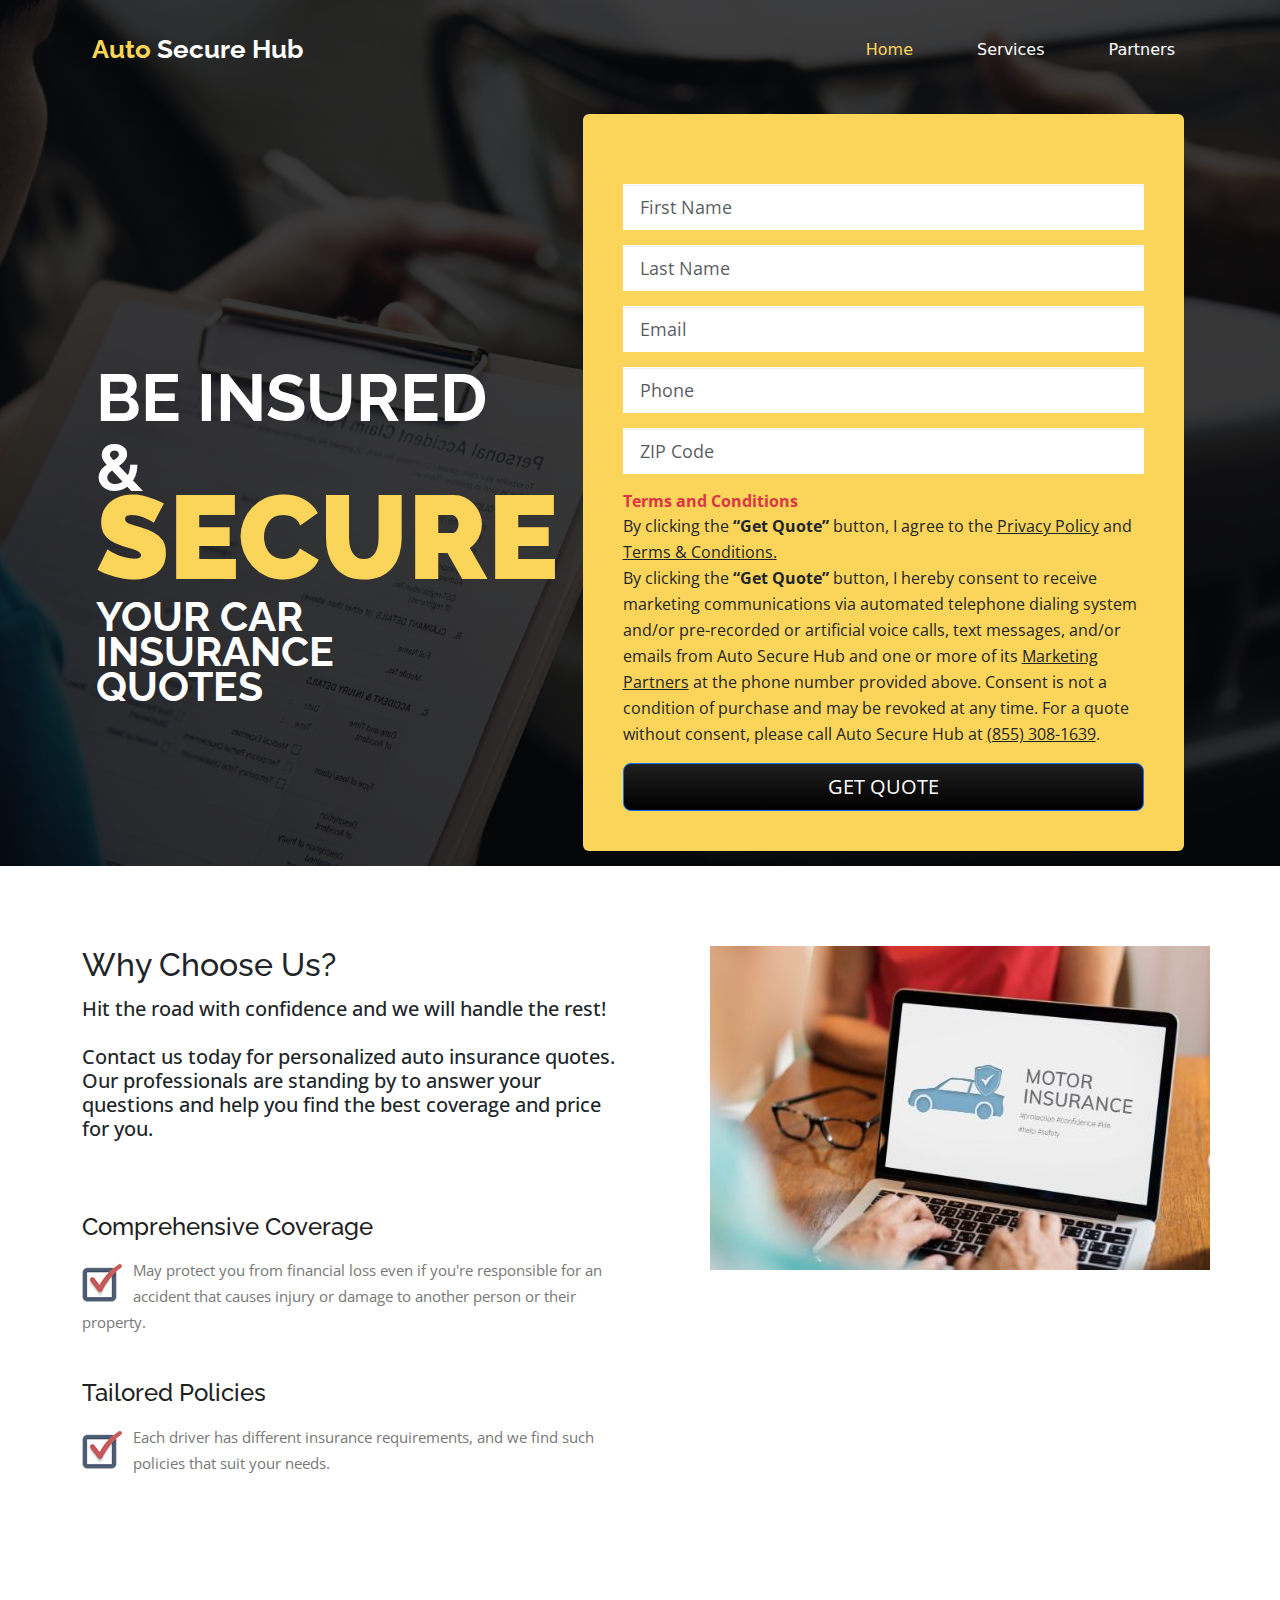
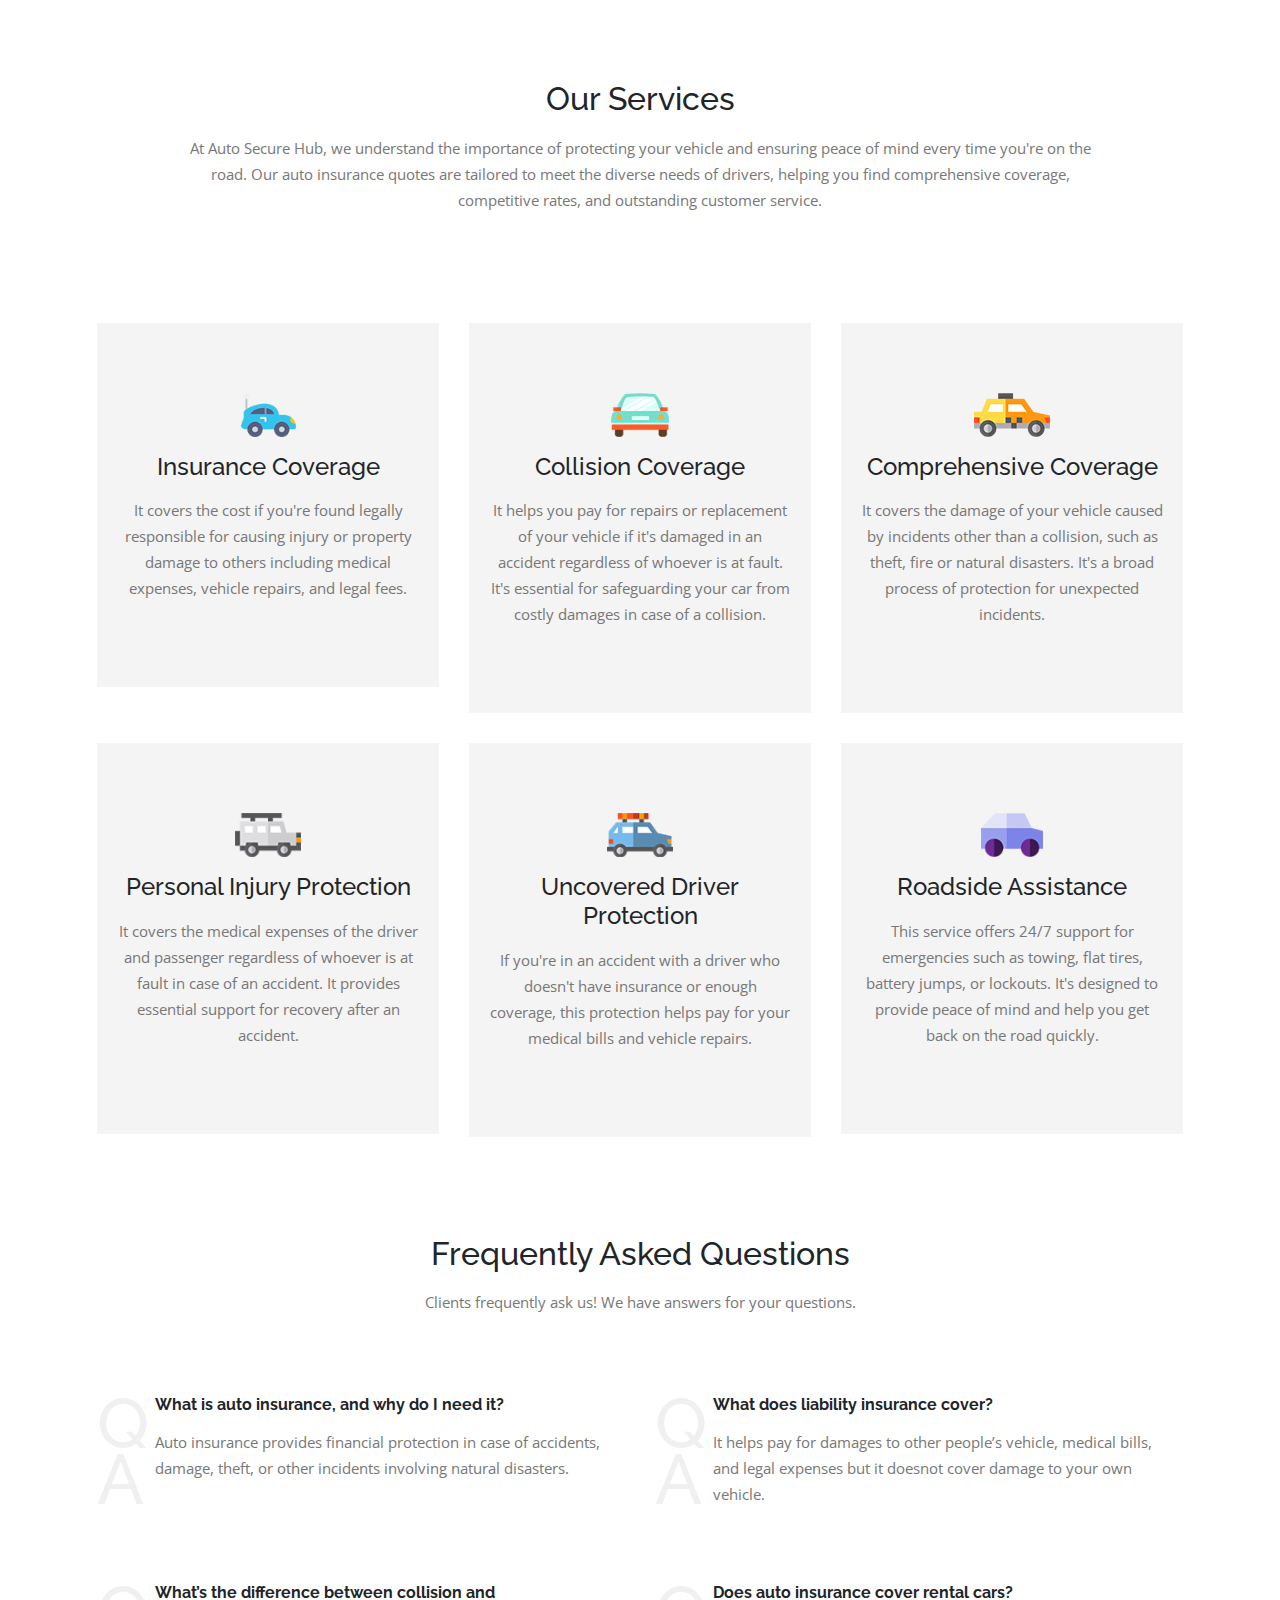
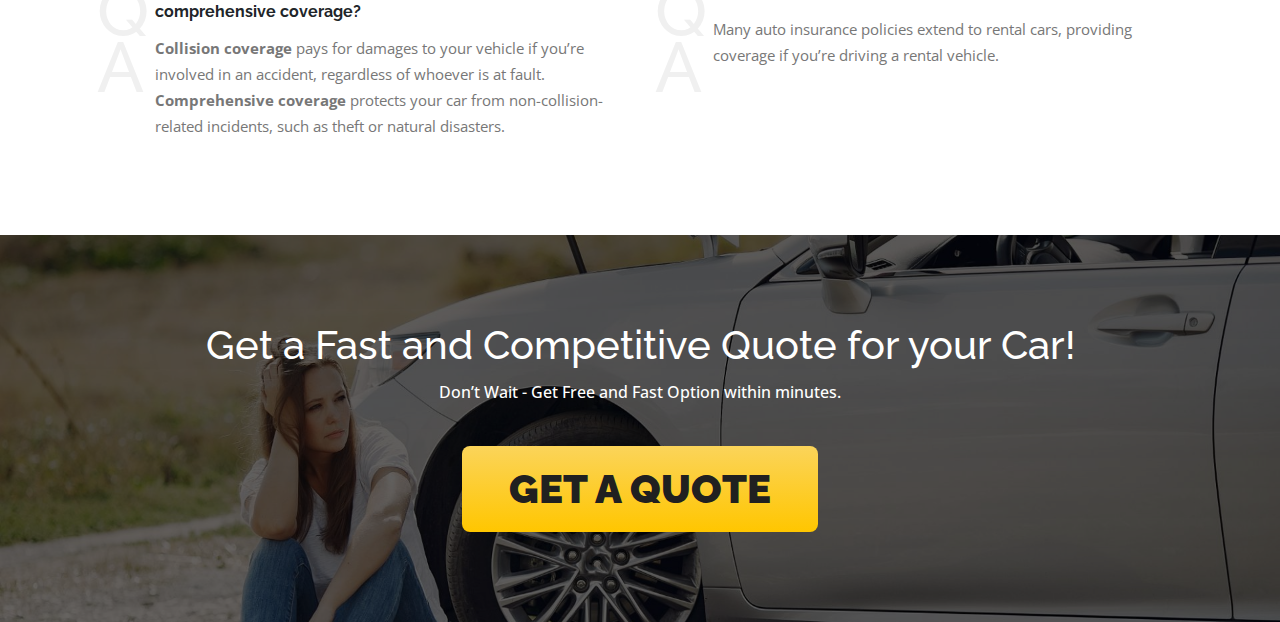
<file: index.html>
<!DOCTYPE html>
<html lang="en">
	<head>
		<meta charset="utf-8">
		<meta http-equiv="X-UA-Compatible" content="IE=edge">
		<meta name="viewport" content="width=device-width, initial-scale=1">
		<!-- The above 3 meta tags *must* come first in the head; any other head content must come *after* these tags -->
		<title>Auto Insurance - Home</title>

		<!-- Fonts -->
		<link href="https://fonts.googleapis.com/css?family=Raleway:400,700,800,900" rel="stylesheet">
		<link href="https://fonts.googleapis.com/css?family=Open+Sans:300,400" rel="stylesheet">
		<link rel="stylesheet" href="css/font-awesome.min.css">

		<!-- Bootstrap -->
		<link rel="stylesheet" href="css/bootstrap.min.css">
		<link rel="stylesheet" href="css/style.css">
		<link href="https://cdn.jsdelivr.net/npm/bootstrap@5.3.3/dist/css/bootstrap.min.css" rel="stylesheet" integrity="sha384-QWTKZyjpPEjISv5WaRU9OFeRpok6YctnYmDr5pNlyT2bRjXh0JMhjY6hW+ALEwIH" crossorigin="anonymous">

		<!-- HTML5 shim and Respond.js for IE8 support of HTML5 elements and media queries -->
		<!-- WARNING: Respond.js doesn't work if you view the page via file:// -->
		<!--[if lt IE 9]>
			<script src="https://oss.maxcdn.com/html5shiv/3.7.3/html5shiv.min.js"></script>
			<script src="https://oss.maxcdn.com/respond/1.4.2/respond.min.js"></script>
		<![endif]-->
	</head>
	<body id="home">
		<!-- <div class="modal fade" id="exampleModal" tabindex="-1" aria-labelledby="exampleModalLabel" aria-hidden="true">
			<div class="modal-dialog">
			<div class="modal-content">
				<div class="modal-header">
				<h1 class="modal-title fs-5" id="exampleModalLabel">Enter Phone Number</h1>
				<button type="button" class="btn-close" data-bs-dismiss="modal" aria-label="Close"></button>
				</div>
				<div class="modal-body">
					<form onsubmit="return submitLeadIdForm(event);" method="post">
						<div class="input-group mb-3">
							<span class="input-group-text" id="basic-addon1">
								<svg xmlns="http://www.w3.org/2000/svg" width="16" height="16" fill="currentColor" class="bi bi-telephone-fill" viewBox="0 0 16 16">
									<path fill-rule="evenodd" d="M1.885.511a1.745 1.745 0 0 1 2.61.163L6.29 2.98c.329.423.445.974.315 1.494l-.547 2.19a.68.68 0 0 0 .178.643l2.457 2.457a.68.68 0 0 0 .644.178l2.189-.547a1.75 1.75 0 0 1 1.494.315l2.306 1.794c.829.645.905 1.87.163 2.611l-1.034 1.034c-.74.74-1.846 1.065-2.877.702a18.6 18.6 0 0 1-7.01-4.42 18.6 18.6 0 0 1-4.42-7.009c-.362-1.03-.037-2.137.703-2.877z"/>
								</svg>
							</span>
							<input type="tel" class="form-control" name="" placeholder="(888) 291-2039" aria-label="Username" aria-describedby="basic-addon1" required>
							<input id="leadid_token" name="universal_leadid" type="hidden" value=""/>
						</div>

						<div class="modal-footer">
							<button type="submit" class="btn btn-primary">Submit</button>
						</div>
					</form>
				</div>
			</div>
			</div>
		</div> -->
		<header>
			<section class="navbar logo-holder navbar-expand-lg bg-body-dark">
				<div class="container">
				  <h2><a href="#"> <span>Auto</span> Secure Hub</a></h2>
				  <button class="navbar-toggler" type="button" data-bs-toggle="collapse" data-bs-target="#navbarSupportedContent" aria-controls="navbarSupportedContent" aria-expanded="false" aria-label="Toggle navigation">
				  	<!-- <span class="navbar-toggler-new-icon"> -->
						<img src="images/icons/menu.svg" alt="menu">
					<!-- </span> -->
				  </button>
				  <div class="collapse navbar-collapse justify-content-end mx-auto" id="navbarSupportedContent">
					<ul class="navbar-nav gap-5 mb-2 mb-lg-0">
					  <li class="nav-item">
						<a class="nav-link active" aria-current="page" href="index.html">Home</a>
					  </li>
					  <li class="nav-item">
						<a class="nav-link" href="#services">Services</a>
					  </li>
					  <li class="nav-item">
						<a class="nav-link" href="./pages/partners.php">Partners</a>
					  </li>
					  <!-- <li class="nav-item">
						<a class="nav-link" href="pages/form.html">Form</a>
					  </li> -->
					</ul>
					
				  </div>
				</div>
			</section>
			<!-- <section class="logo-holder">
				<div class="container">
					<div class="row">
						<div class="col-md-4 col-sm-12">
							<h2><a href="#"> <span>Auto</span> Insurance</a></h2>
						</div>
						<div class="col-md-7 col-sm-12">
							<ul class="nav-list">
								<li class="nav-item"><a class="nav-link" href="#">Home</a></li>
								<li class="nav-item"><a class="nav-link" href="#services">Services</a></li>
								<li class="nav-item"><a class="nav-link" href="#">Partners</a></li>
								<li class="nav-item"><a class="nav-link" href="pages/form.html">Form</a></li>
							</ul>
						</div>
					</div>
				</div>
			</section> -->
			<!-- Logo Holder Section End -->

			<section class="hero">
				<div class="container-fluid">
					<div class="row">
						<div class="col-md-4 col-md-offset-0 col-sm-10">
							<div class="hero-text">
								<h1>BE INSURED & <span class="big-title">SECURE </span> </h1> 
								<h2>YOUR CAR INSURANCE QUOTES</h2>
								<!-- <h6>Manage your policy your way, with our mobile app, paperless policy documents and billing, and online automatic bill payments.</h6> -->
							</div>
						</div>
							<!-- <div class="col-sm-2">
								<div class="arrow">
									<img src="images/arrow.png" alt="arrow">
								</div>
							</div> -->
							<div class="col-md-6 col-sm-12">
								<div class="hero-form">
										<!-- <h2>GET A QUOTE</h2>
										<h6>FREE AND FASTER</h6> -->
										<form action="php/save.php" method="post">
											<input type="hidden" name="universal_leadid" id="leadid_token" value="">
											<input type="hidden" name="traffic_source_id" id="traffic_source_id" value="2374">
											<input type="hidden" name="source_url" id="source_url" value="https://autosecurehub.com/">

											<div class="form-group form-group-lg">
												<label class="sr-only" >First Name</label>
												<input type="text" class="form-control" id="fname" name="fname" placeholder="First Name" required="required">
											</div>
											<div class="form-group form-group-lg">
												<label class="sr-only" >Last Name</label>
												<input type="text" class="form-control" id="lname" name="lname" placeholder="Last Name" required="required">
											</div>
											<div class="form-group form-group-lg">
												<label class="sr-only">Email</label>
												<input type="email" class="form-control" id="email" name="email" placeholder="Email" required="required">
											</div>
											<div class="form-group form-group-lg">
												<label class="sr-only" >Phone No</label>
												<input type="tel" class="form-control" id="phone" name="phone" placeholder="Phone" required="required">
											</div>
											<div class="form-group form-group-lg">
												<label class="sr-only" >ZIP Code</label>
												<input type="text" class="form-control" id="zip" name="zip" placeholder="ZIP Code" required="required">
											</div>
											<div class="form-group form-group-lg">
												<label class="d-flex align-items-start text-danger fw-bold">
													<!-- <input type="checkbox" class="d-flex me-2" name="leadid_tcpa_disclosure" id="leadid_tcpa_disclosure" required="required"/> -->
													Terms and Conditions
												</label>
												<p class="fw-normal text-start text-dark fs-6">
													By clicking the <strong>“Get Quote”</strong> button, I agree to the <a href="./pages/privacy-policy.php" style="text-decoration: underline; color: inherit;" target="_blank">Privacy Policy</a> and <a href="./pages/terms-&-conditions.php" style="text-decoration: underline; color: inherit;" target="_blank">Terms & Conditions.</a> <br>
													By clicking the <strong>“Get Quote”</strong> button, I hereby consent to receive marketing communications via automated telephone dialing system and/or pre-recorded or artificial voice calls, text messages, and/or emails from Auto Secure Hub and one or more of its <a href="./pages/partners.php" style="text-decoration: underline; color: inherit;" target="_blank">Marketing Partners</a> at the phone number provided above. Consent is not a condition of purchase and may be revoked at any time. For a quote without consent, please call Auto Secure Hub at <a href="tel:(855) 308-1639" style="text-decoration: underline; color: inherit;">(855) 308-1639</a>.
												</p>
											</div>
											<button type="submit" class="btn btn-primary btn-lg btn-block">GET QUOTE</button>
										</form>
										<!-- <p>We promise your details are secure with us.</p> -->
										<p class="form-message"></p>
								</div>
							</div>
					</div> <!-- Hero Row End -->
				</div> <!-- Hero Container End -->
			</section> <!-- Hero Section End -->
		</header> <!-- Header End -->

		<!-- <section class="clients">
			 <div class="container">
					<div class="row">
						<div class="col-md-4 col-sm-12">
							<h6>We are working with good companies...</h6>
						</div>
					 	<div class="push-right">
					 		<div class="col-md-2 col-sm-3">
								<img src="images/client-logos/client-1.png" class="img-responsive" alt="Client Logo">
							</div>
							<div class="col-md-2 col-sm-3">
								<img src="images/client-logos/client-2.png" class="img-responsive" alt="Client Logo">
							</div>
							<div class="col-md-2 col-sm-3">
								<img src="images/client-logos/client-3.png" class="img-responsive" alt="Client Logo">
							</div>
							<div class="col-md-2 col-sm-3">
								<img src="images/client-logos/client-4.png" class="img-responsive" alt="Client Logo">
						 	</div>
					 	</div>
					</div>
			 </div>
		</section> -->

		<section class="features">
			<div class="container">
				<div class="row">
					<div class="col-lg-6 col-md-6">
						<div class="features-title">
							<h2>Why Choose Us?</h2>
							<h5>
								Hit the road with confidence and we will handle the rest! <br><br>
								Contact us today for personalized auto insurance quotes. Our professionals are standing by to answer your questions and help you find the best coverage and price for you.
							</h5>
						</div> <!-- End Features Title -->
						<div class="features-list">
							<h4>Comprehensive Coverage</h4>
							<p><img src="images/icons/tick-icon.png" alt="tick">May protect you from financial loss even if you're responsible for an accident that causes injury or damage to another person or their property.</p>
						</div> <!-- End Features List 1 -->
						<!-- <div class="features-list">
							<h4>Claims Support</h4>
							<p><img src="images/icons/tick-icon.png" alt="tick">Accidents may happen, but we're here to make the process smoother. Our dedicated licensed advisors are available 24/7 to guide you through the process, ensuring hassle-free service when you need it the most with no obligated quotes.</p>
						</div> -->
						<div class="features-list">
							<h4>Tailored Policies</h4>
							<p><img src="images/icons/tick-icon.png" alt="tick">Each driver has different insurance requirements, and we find such policies that suit your needs.</p>
						</div> <!-- End Features List 3 -->
					</div>
				</div> <!-- End Features Row -->
			</div> <!-- End Features Container -->
		</section> <!-- End Features Section -->

		<!-- <section class="contact">
			 <div class="container">
					<div class="row">
						 <div class="col-md-12">
								<h4>Our Tool free No :</h4>
								<h2>(1-800) 985-7485</h2>
								<h3>Call us if you have any questions - We are happy to help you</h3>
						 </div>
					</div>
			 </div>
		</section> -->

		<section id="services" class="services">
			<div class="container">
				<div class="row">
					<div class="col-md-offset-1 col-md-10">
						<div class="services-title">
							<h2>Our Services</h2>
							<!-- <h5>We provide top-quality auto insurance services.</h5> -->
							<p>At Auto Secure Hub, we understand the importance of protecting your vehicle and ensuring peace of mind every time you're on the road. Our auto insurance quotes are tailored to meet the diverse needs of drivers, helping you find comprehensive coverage, competitive rates, and outstanding customer service.</p>
						</div>
					</div>
				</div>
				<div class="services-list">
					<div class="col-md-4  col-sm-6">
						<div class="list">
							<img src="images/icons/car-icon-1.png" alt="car icon">
							<h4>Insurance Coverage</h4>
							<p>It covers the cost if you're found legally responsible for causing injury or property damage to others including medical expenses, vehicle repairs, and legal fees.</p>
						</div>
					</div>
					<div class="col-md-4 col-sm-6">
						<div class="list">
							<img src="images/icons/car-icon-2.png" alt="car icon">
							<h4>Collision Coverage</h4>
							<p>It helps you pay for repairs or replacement of your vehicle if it's damaged in an accident regardless of whoever is at fault. It's essential for safeguarding your car from costly damages in case of a collision.</p>
						</div>
					</div>
					<div class="col-md-4 col-sm-6">
						<div class="list">
							<img src="images/icons/car-icon-3.png" alt="car icon">
							<h4>Comprehensive Coverage</h4>
							<p>It covers the damage of your vehicle caused by incidents other than a collision, such as theft, fire or natural disasters. It's a broad process of protection for unexpected incidents.</p>
						</div>
					</div>
					<div class="col-md-4 col-sm-6">
						<div class="list">
							<img src="images/icons/car-icon-4.png" alt="car icon">
							<h4>Personal Injury Protection</h4>
							<p>It covers the medical expenses of the driver and passenger regardless of whoever is at fault in case of an accident. It provides essential support for recovery after an accident.</p>
						</div>
					</div>
					<div class="col-md-4 col-sm-6">
						<div class="list">
							<img src="images/icons/car-icon-5.png" alt="car icon">
							<h4>Uncovered Driver Protection</h4>
							<p>If you're in an accident with a driver who doesn't have insurance or enough coverage, this protection helps pay for your medical bills and vehicle repairs.</p>
						</div>
					</div>
					<div class="col-md-4 col-sm-6">
						<div class="list">
							<img src="images/icons/car-icon-6.png" alt="car icon">
							<h4>Roadside Assistance</h4>
							<p>This service offers 24/7 support for emergencies such as towing, flat tires, battery jumps, or lockouts. It's designed to provide peace of mind and help you get back on the road quickly.</p>
						</div>
					</div>
				</div>
			</div>
		</section>

		<!-- <section class="offer">
			<div class="container">
				<h2>50% Off on Your Car Insurance Renewals</h2>
				<div class="col-lg-offset-4 col-md-offset-3 col-lg-4 col-md-6">
					<a class="btn btn-primary btn-lg btn-block" href="#home">GET IT NOW <br><span>Before its gone</span></a>
				</div>
			</div>
		</section> -->

		<!-- <section class="reviews">
			<div class="container">
				<div class="row">
					<div class="col-md-offset-1 col-md-10">
						<div class="reviews-title">
							<h2>What Our Clients Say’s</h2>
							<p>Curabitur scelerisque nunc eu nibh sagittis interdum. Aenean in tellus ligula. Pellentesque habitant morbi tristique senectus et netus et malesuada fames ac turpis egestas. Praesent mattis eu felis id dignissim. Donec et vehicula diam, volutpat viverra enim.</p>
						</div>
					</div>
				</div>
				<div class="row reviews-list-row">
					<div class="col-md-4">
						<div class="reviews-list">
							<img src="images/reviews/user-1.jpg" class="img-thumbnail" alt="client">
							<h4>Jessica Alba</h4>
							<span class="fa fa-star" aria-hidden="true"></span>
							<span class="fa fa-star" aria-hidden="true"></span>
							<span class="fa fa-star" aria-hidden="true"></span>
							<span class="fa fa-star" aria-hidden="true"></span>
							<span class="fa fa-star" aria-hidden="true"></span>
							<p>It was very easy to get a can insurance from Jr. Car Insurance. Support Team is Very Friendly, They cleared my all doughts.</p>
						</div>
					</div>
					<div class="col-md-4">
						<div class="reviews-list">
							<img src="images/reviews/user-2.jpg" class="img-thumbnail" alt="client">
							<h4>Jhon Smith</h4>
							<span class="fa fa-star" aria-hidden="true"></span>
							<span class="fa fa-star" aria-hidden="true"></span>
							<span class="fa fa-star" aria-hidden="true"></span>
							<span class="fa fa-star" aria-hidden="true"></span>
							<span class="fa fa-star" aria-hidden="true"></span>
							<p>Car Accidents maybe happens Jr. Car Insurance Team Will Always Help For You and your car, Fastest Service Ever</p>
						</div>
					</div>
					<div class="col-md-4">
						<div class="reviews-list">
							<img src="images/reviews/user-3.jpg" class="img-thumbnail" alt="client">
							<h4>Will Jacson</h4>
							<span class="fa fa-star" aria-hidden="true"></span>
							<span class="fa fa-star" aria-hidden="true"></span>
							<span class="fa fa-star" aria-hidden="true"></span>
							<span class="fa fa-star" aria-hidden="true"></span>
							<span class="fa fa-star" aria-hidden="true"></span>
							<p>It was very easy to get a can insurance from Jr. Car Insurance. Support Team is Very Friendly, They cleared my all doughts.</p>
						</div>
					</div>
				</div>
			</div>
		</section> -->
		<!-- <section class="reviews">
			<div class="container">
				<div class="row">
					<div class="col-md-offset-1 col-md-10">
						<div class="reviews-title">
							<h2>TPMO Rules</h2>
							<p>We provide auto insurance quotes with no obligation to purchase a policy. Coverage options and benefits may vary by carrier and location.</p><br>
							<div class="d-flex gap-4">
								<p class="text-start">I understand that by providing my information, I am using an electronic signature to express written consent to receive emails, text messages, artificial or pre-recorded messages from Auto Insurance Hub, its affiliates, and any third-party partners (or their service provider partners) regarding their products and services, including auto insurance plans, at the email address and/or telephone number provided, including my wireless phone number (if provided), utilizing an automated telephone dialing system. I understand that I am not required to grant this consent as a condition of purchasing any products or services from the foregoing companies.</p>
							</div>
							<div class="d-flex gap-4">
							    <p class="text-start">Coverage availability, discounts, and premiums are subject to limitations, restrictions, and underwriting approval. We do not offer every auto insurance policy available in your area. We only provide information on policies we offer in your location. For a comprehensive list of available auto insurance policies, please contact your state's Department of Insurance.</p>
							</div>
							<div class="d-flex gap-4">
								<p class="text-start">I understand that providing false information may subject me to liability. My consent is not required as a condition of purchasing an auto insurance policy and I may revoke my consent at any time. There is no obligation to purchase a policy, and availability of coverage options varies by insurance company and state.</p>
							</div>
							<div class="d-flex items-center justify-content-center gap-4">
								<p class="text-center">I agree to this website’s privacy policy and Terms of Use.</p>
							</div>
						</div>
					</div>
				</div>
			</div>
		</section> -->

		<section class="faq">
			<div class="container">
				<div class="row">
					<div class="col-md-offset-2 col-md-8">
						<div class="faq-title">
							<h2>Frequently Asked Questions</h2>
							<p>Clients frequently ask us! We have answers for your questions.</p>
						</div>
					</div>
				</div>
				<div class="row">
					<div class="faq-list">
						<div class="col-md-6 col-sm-6 col-xs-12">
							<div class="col-md-1 col-sm-2 col-xs-2">
								<h2>Q<br>A</h2>
							</div>
							<div class="qa">
								<div class="col-md-11 col-sm-10 col-xs-10">
								<h6>What is auto insurance, and why do I need it?</h6>
								<p>Auto insurance provides financial protection in case of accidents, damage, theft, or other incidents involving natural disasters.</p>
								</div>
							</div>
						</div>
						<div class="col-md-6 col-sm-6 col-xs-12">
							<div class="col-md-1 col-sm-2 col-xs-2">
								<h2>Q<br>A</h2>
							</div>
							<div class="qa">
								<div class="col-md-11 col-sm-10 col-xs-10">
								<h6>What does liability insurance cover?</h6>
								<p>It helps pay for damages to other people’s vehicle, medical bills, and legal expenses but it doesnot cover damage to your own vehicle.</p>
								</div>
							</div>
						</div>
						<div class="col-md-6 col-sm-6 col-xs-12">
							<div class="col-md-1 col-sm-2 col-xs-2">
								<h2>Q<br>A</h2>
							</div>
							<div class="qa">
								<div class="col-md-11 col-sm-10 col-xs-10">
								<h6>What’s the difference between collision and comprehensive coverage?</h6>
								<p>
									<strong class="fw-bold">Collision coverage</strong> pays for damages to your vehicle if you’re involved in an accident, regardless of whoever is at fault.<br>
									<strong class="fw-bold">Comprehensive coverage</strong> protects your car from non-collision-related incidents, such as theft or natural disasters.
								</p>
								</div>
							</div>
						</div>
						<div class="col-md-6 col-sm-6 col-xs-12">
							<div class="col-md-1 col-sm-2 col-xs-2">
								<h2>Q<br>A</h2>
							</div>
							<div class="qa">
								<div class="col-md-11 col-sm-10 col-xs-10">
								<h6>Does auto insurance cover rental cars?</h6>
								<p>Many auto insurance policies extend to rental cars, providing coverage if you’re driving a rental vehicle.</p>
								</div>
							</div>
						</div>
					</div>
				</div>
			</div>
		</section>

		<section class="footer-hero">
			<div class="container">
				<div class="row">
					<h2>Get a Fast and Competitive Quote for your Car!</h2>
					<h6>Don’t Wait - Get Free and Fast Option within minutes.</h6>
					<div class="col-md-offset-4 col-md-4">
					<a class="btn btn-primary btn-lg btn-block" href="#home">GET A QUOTE</a>
					</div>
				</div>
			</div>
		</section>

		<script id="LeadiDscript" type="text/javascript">
			(function() {
				var s = document.createElement('script');
				s.id = 'LeadiDscript_campaign';
				s.type = 'text/javascript';
				s.async = true;
				s.src = '//create.lidstatic.com/campaign/93e92761-eb51-fe3b-9366-542deb108e13.js?snippet_version=2';
				var LeadiDscript = document.getElementById('LeadiDscript');
				LeadiDscript.parentNode.insertBefore(s, LeadiDscript);
			})();
		</script>
		<noscript><img src='//create.leadid.com/noscript.gif?lac=643B9470-BEEE-94A1-40BE-69DF63A2B0CA&lck=93e92761-eb51-fe3b-9366-542deb108e13&snippet_version=2' /></noscript>
		<!-- <footer class="footer">
			<div class="container">
				<div class="row">
					<div class="col-md-6 col-sm-8">
						<p>Designed With <span class="fa fa-heart" aria-hidden="true"></span> Made For Auto Insurance Hub</p>
					</div>
					<div class="col-md-6 col-sm-4">
						<div class="social">
							<a href="https://github.com/Aliyan-12"> <i class="fa fa-github" aria-hidden="true"></i></a>
							<a href="https://portfolio-aliyan.netlify.app"> <i class="fa fa-user"></i></a>
							<a href="https://www.linkedin.com/in/aliyan-nasir-a53ba8234/"> <i class="fa fa-linkedin" aria-hidden="true"></i></a>
						</div>
					</div>
				</div>
			</div>
		</footer> -->


		<!-- jQuery (necessary for Bootstrap's JavaScript plugins) -->
		<script src="js/jquery-3.2.1.min.js"></script>
		<!-- Include all compiled plugins (below), or include individual files as needed -->
		<script src="js/bootstrap.min.js"></script>
			<script src="https://cdn.jsdelivr.net/npm/bootstrap@5.3.3/dist/js/bootstrap.bundle.min.js" integrity="sha384-YvpcrYf0tY3lHB60NNkmXc5s9fDVZLESaAA55NDzOxhy9GkcIdslK1eN7N6jIeHz" crossorigin="anonymous"></script>
		<!-- Bootstrap Validator-->
		<script type="text/javascript" src="js/bootstrapValidator.min.js"></script>
		<script src="js/custom.js" ></script>
	</body>
</html>
</file>
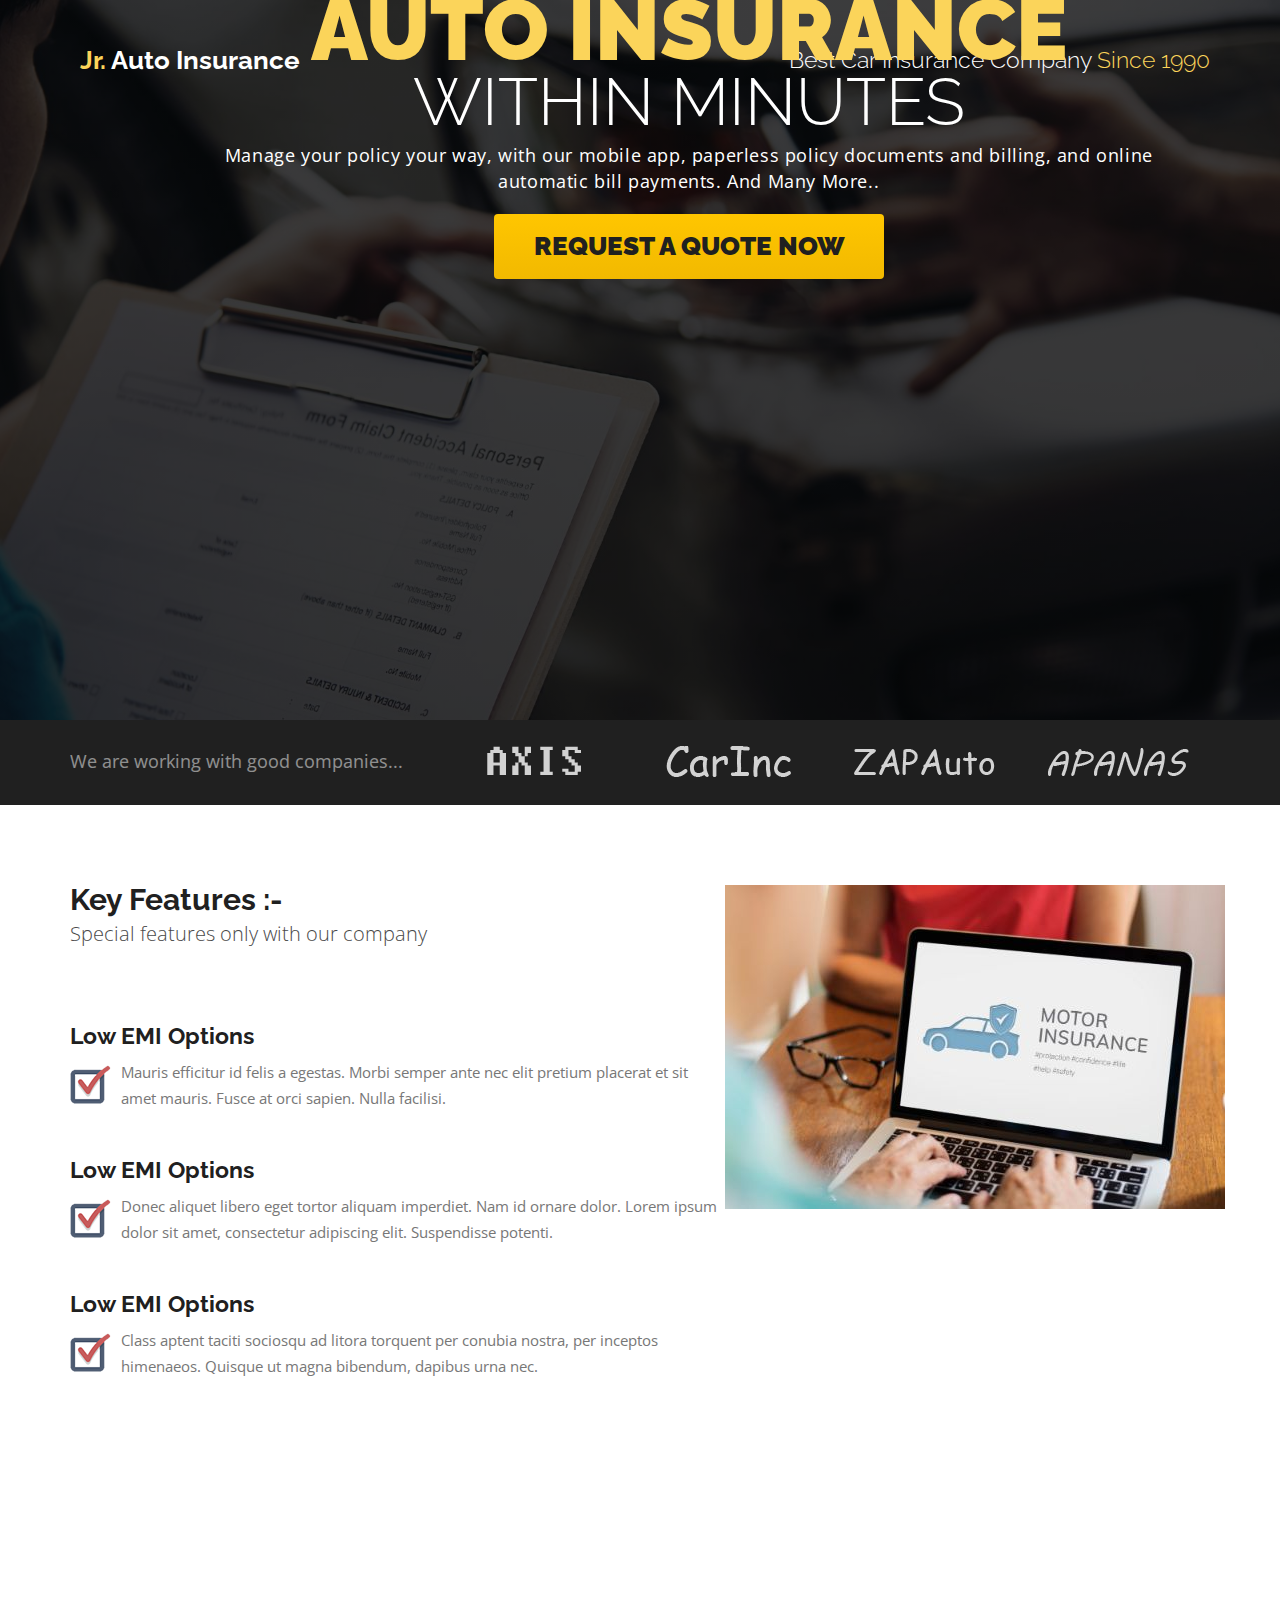
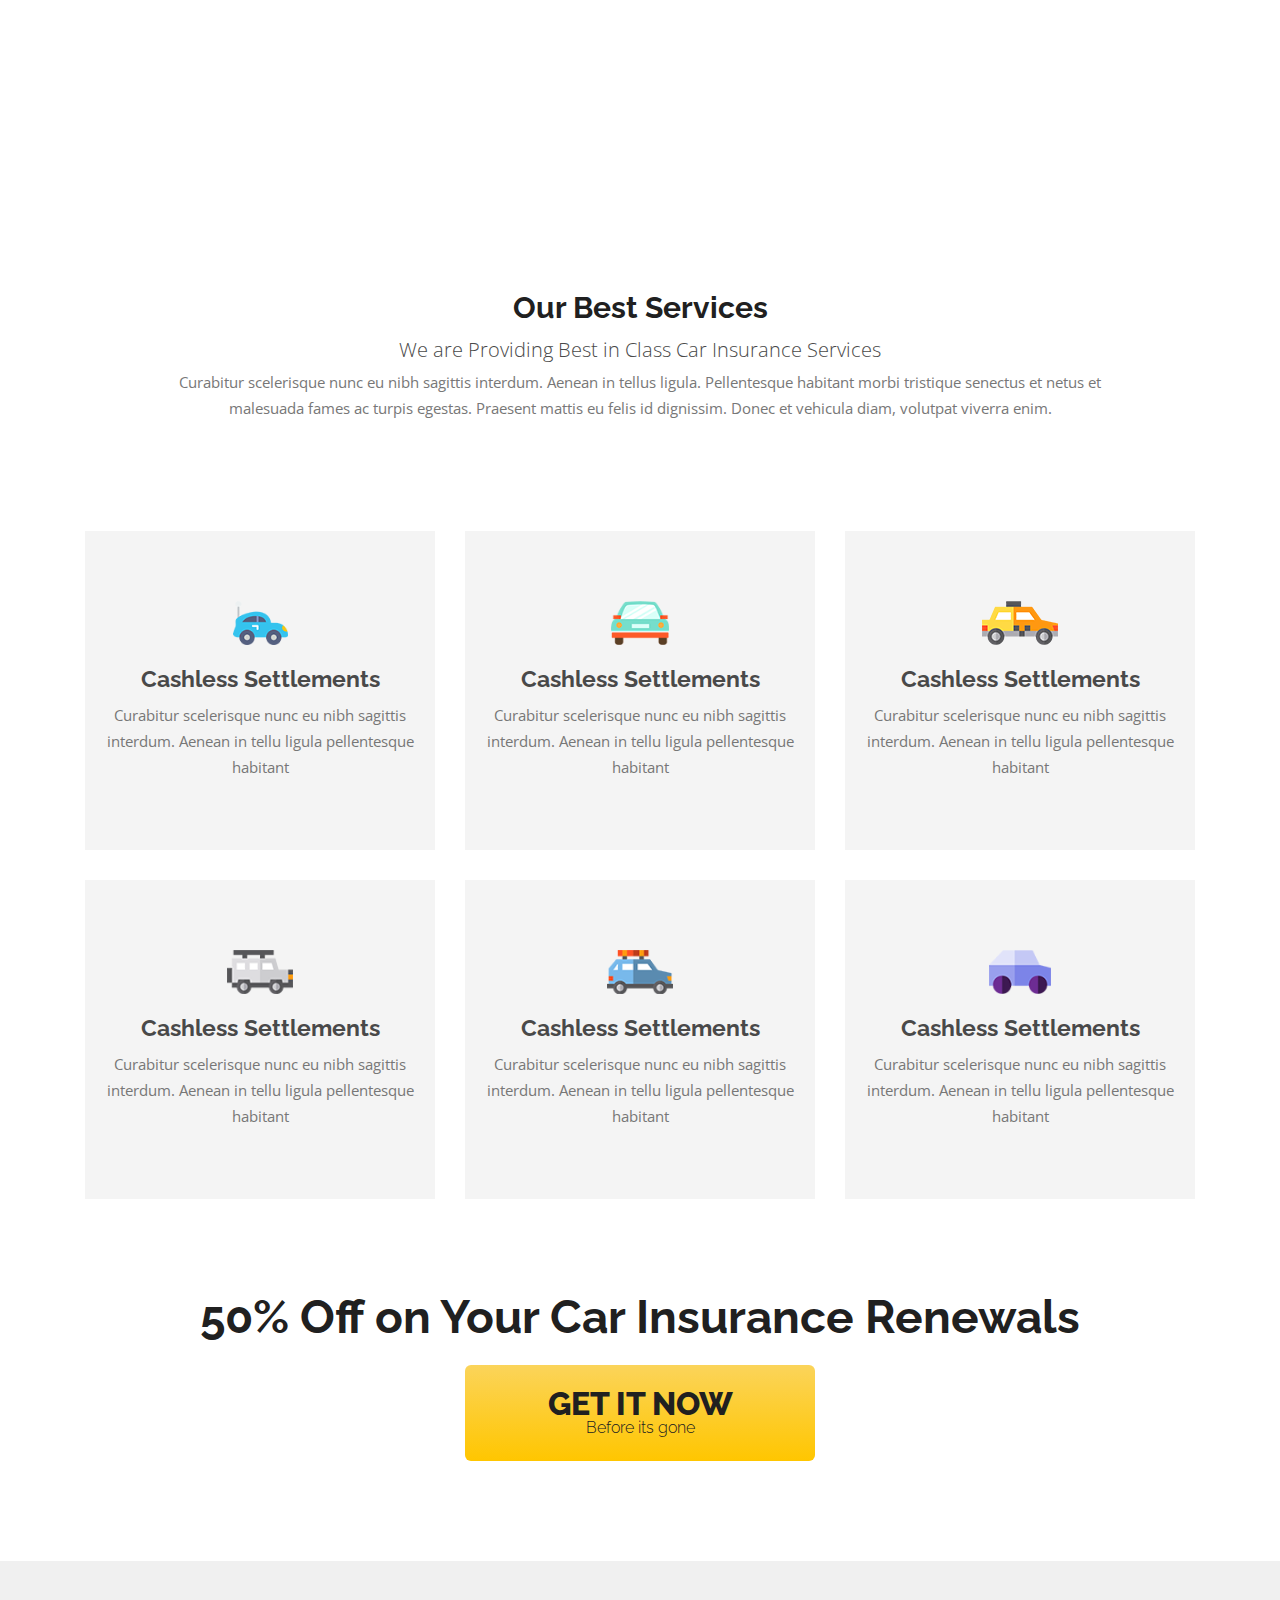
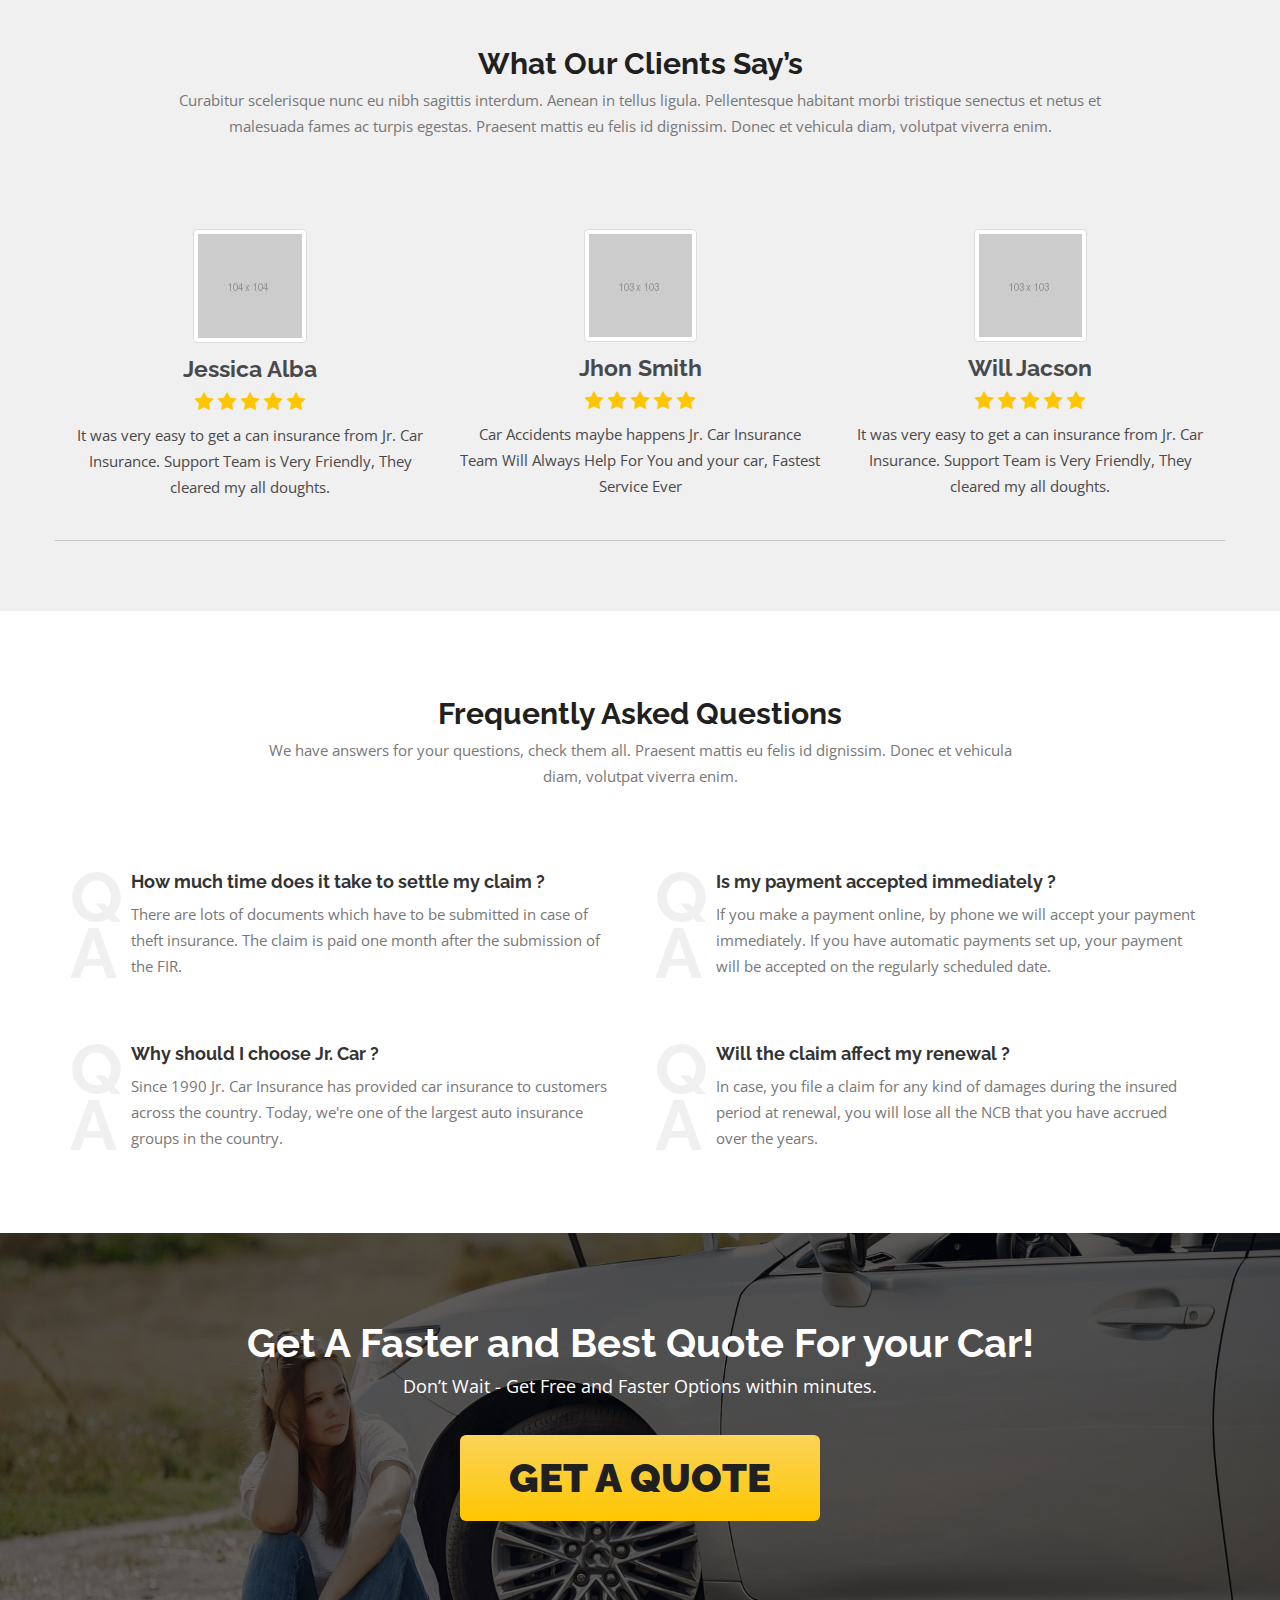
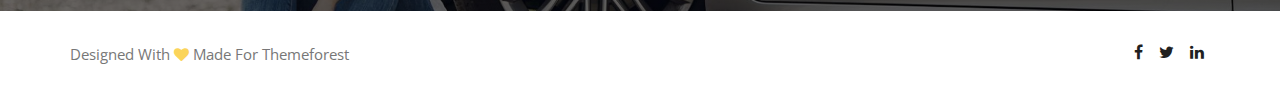
<file: clickthrough.html>
<!DOCTYPE html>
<html lang="en">
	<head>
		<meta charset="utf-8">
		<meta http-equiv="X-UA-Compatible" content="IE=edge">
		<meta name="viewport" content="width=device-width, initial-scale=1">
		<!-- The above 3 meta tags *must* come first in the head; any other head content must come *after* these tags -->
		<title>Jr. Auto Insurance - HTML5 Landing Page Template</title>

		<!-- Fonts -->
		<link href="https://fonts.googleapis.com/css?family=Raleway:400,700,800,900" rel="stylesheet">
		<link href="https://fonts.googleapis.com/css?family=Open+Sans:300,400" rel="stylesheet">
		<link rel="stylesheet" href="css/font-awesome.min.css">

		<!-- Bootstrap -->
		<link rel="stylesheet" href="css/bootstrap.min.css">
		<link rel="stylesheet" href="css/style.css">

		<!-- HTML5 shim and Respond.js for IE8 support of HTML5 elements and media queries -->
		<!-- WARNING: Respond.js doesn't work if you view the page via file:// -->
		<!--[if lt IE 9]>
			<script src="https://oss.maxcdn.com/html5shiv/3.7.3/html5shiv.min.js"></script>
			<script src="https://oss.maxcdn.com/respond/1.4.2/respond.min.js"></script>
		<![endif]-->
	</head>
	<body id="home">
		<header class="click-through">
			<section class="logo-holder">
				<div class="container">
					<div class="row">
						<div class="col-md-6 col-sm-12">
							<h2><a href="#"> <span>Jr.</span> Auto Insurance</a></h2>
						</div>
						<div class="col-md-6 col-sm-12">
							<h4>Best Car Insurance Company <span>Since 1990</span></h4>
						</div>
					</div>
				</div>
			</section> <!-- Logo Holder Section End -->

			<section class="hero click-through">
				<div class="container">
					<div class="row">
						<div class="col-md-offset-1 col-md-10">
							<div class="hero-text">
								<h1>GET YOUR <br><span class="big-title">AUTO INSURANCE</span> </h1> <h2>WITHIN MINUTES</h2>
								<h6>Manage your policy your way, with our mobile app, paperless policy documents and billing, and online automatic bill payments. And Many More..</h6>
								<a href="#" class="btn btn-primary">REQUEST A QUOTE NOW</a>
							</div>
						</div>
							
					</div> <!-- Hero Row End -->
				</div> <!-- Hero Container End -->
			</section> <!-- Hero Section End -->
		</header> <!-- Header End -->

		<section class="clients">
			 <div class="container">
					<div class="row">
						<div class="col-md-4 col-sm-12">
							<h6>We are working with good companies...</h6>
						</div>
					 	<div class="push-right">
					 		<div class="col-md-2 col-sm-3">
								<img src="images/client-logos/client-1.png" class="img-responsive" alt="Client Logo">
							</div>
							<div class="col-md-2 col-sm-3">
								<img src="images/client-logos/client-2.png" class="img-responsive" alt="Client Logo">
							</div>
							<div class="col-md-2 col-sm-3">
								<img src="images/client-logos/client-3.png" class="img-responsive" alt="Client Logo">
							</div>
							<div class="col-md-2 col-sm-3">
								<img src="images/client-logos/client-4.png" class="img-responsive" alt="Client Logo">
						 	</div>
					 	</div>
					</div>
			 </div>
		</section>

		<section class="features">
			<div class="container">
				<div class="row">
					<div class="col-lg-7 col-md-6">
						<div class="features-title">
							<h2>Key Features :-</h2>
							<h5>Special features only with our company</h5>
						</div> <!-- End Features Title -->
						<div class="features-list">
							<h4>Low EMI Options</h4>
							<p><img src="images/icons/tick-icon.png" alt="tick">Mauris efficitur id felis a egestas. Morbi semper ante nec elit pretium placerat et sit amet mauris. Fusce at orci sapien. Nulla facilisi.</p>
						</div> <!-- End Features List 1 -->
						<div class="features-list">
							<h4>Low EMI Options</h4>
							<p><img src="images/icons/tick-icon.png" alt="tick">Donec aliquet libero eget tortor aliquam imperdiet. Nam id ornare dolor. Lorem ipsum dolor sit amet, consectetur adipiscing elit. Suspendisse potenti.</p>
						</div> <!-- End Features List 2 -->
						<div class="features-list">
							<h4>Low EMI Options</h4>
							<p><img src="images/icons/tick-icon.png" alt="tick">Class aptent taciti sociosqu ad litora torquent per conubia nostra, per inceptos himenaeos. Quisque ut magna bibendum, dapibus urna nec.</p>
						</div> <!-- End Features List 3 -->
					</div>
				</div> <!-- End Features Row -->
			</div> <!-- End Features Container -->
		</section> <!-- End Features Section -->

		<section class="contact">
			 <div class="container">
					<div class="row">
						 <div class="col-md-12">
								<h4>Our Tool free No :</h4>
								<h2>(1-800) 985-7485</h2>
								<h3>Call us if you have any questions - We are happy to help you</h3>
						 </div>
					</div>
			 </div>
		</section>

		<section class="services">
			<div class="container">
				<div class="row">
					<div class="col-md-offset-1 col-md-10">
						<div class="services-title">
							<h2>Our Best Services</h2>
							<h5>We are Providing Best in Class Car Insurance Services</h5>
							<p>Curabitur scelerisque nunc eu nibh sagittis interdum. Aenean in tellus ligula. Pellentesque habitant morbi tristique senectus et netus et malesuada fames ac turpis egestas. Praesent mattis eu felis id dignissim. Donec et vehicula diam, volutpat viverra enim.</p>
						</div>
					</div>
				</div>
				<div class="services-list">
					<div class="col-md-4  col-sm-6">
						<div class="list">
							<img src="images/icons/car-icon-1.png" alt="car icon">
							<h4>Cashless Settlements</h4>
							<p>Curabitur scelerisque nunc eu nibh sagittis interdum. Aenean in tellu ligula pellentesque habitant</p>
						</div>
					</div>
					<div class="col-md-4 col-sm-6">
						<div class="list">
							<img src="images/icons/car-icon-2.png" alt="car icon">
							<h4>Cashless Settlements</h4>
							<p>Curabitur scelerisque nunc eu nibh sagittis interdum. Aenean in tellu ligula pellentesque habitant</p>
						</div>
					</div>
					<div class="col-md-4 col-sm-6">
						<div class="list">
							<img src="images/icons/car-icon-3.png" alt="car icon">
							<h4>Cashless Settlements</h4>
							<p>Curabitur scelerisque nunc eu nibh sagittis interdum. Aenean in tellu ligula pellentesque habitant</p>
						</div>
					</div>
					<div class="col-md-4 col-sm-6">
						<div class="list">
							<img src="images/icons/car-icon-4.png" alt="car icon">
							<h4>Cashless Settlements</h4>
							<p>Curabitur scelerisque nunc eu nibh sagittis interdum. Aenean in tellu ligula pellentesque habitant</p>
						</div>
					</div>
					<div class="col-md-4 col-sm-6">
						<div class="list">
							<img src="images/icons/car-icon-5.png" alt="car icon">
							<h4>Cashless Settlements</h4>
							<p>Curabitur scelerisque nunc eu nibh sagittis interdum. Aenean in tellu ligula pellentesque habitant</p>
						</div>
					</div>
					<div class="col-md-4 col-sm-6">
						<div class="list">
							<img src="images/icons/car-icon-6.png" alt="car icon">
							<h4>Cashless Settlements</h4>
							<p>Curabitur scelerisque nunc eu nibh sagittis interdum. Aenean in tellu ligula pellentesque habitant</p>
						</div>
					</div>
				</div>
			</div>
		</section>

		<section class="offer">
			<div class="container">
				<h2>50% Off on Your Car Insurance Renewals</h2>
				<div class="col-lg-offset-4 col-md-offset-3 col-lg-4 col-md-6">
					<a class="btn btn-primary btn-lg btn-block" href="#home">GET IT NOW <br><span>Before its gone</span></a>
				</div>
			</div>
		</section>

		<section class="reviews">
			<div class="container">
				<div class="row">
					<div class="col-md-offset-1 col-md-10">
						<div class="reviews-title">
							<h2>What Our Clients Say’s</h2>
							<p>Curabitur scelerisque nunc eu nibh sagittis interdum. Aenean in tellus ligula. Pellentesque habitant morbi tristique senectus et netus et malesuada fames ac turpis egestas. Praesent mattis eu felis id dignissim. Donec et vehicula diam, volutpat viverra enim.</p>
						</div>
					</div>
				</div>
				<div class="row reviews-list-row">
					<div class="col-md-4">
						<div class="reviews-list">
							<img src="images/reviews/user-1.jpg" class="img-thumbnail" alt="client">
							<h4>Jessica Alba</h4>
							<span class="fa fa-star" aria-hidden="true"></span>
							<span class="fa fa-star" aria-hidden="true"></span>
							<span class="fa fa-star" aria-hidden="true"></span>
							<span class="fa fa-star" aria-hidden="true"></span>
							<span class="fa fa-star" aria-hidden="true"></span>
							<p>It was very easy to get a can insurance from Jr. Car Insurance. Support Team is Very Friendly, They cleared my all doughts.</p>
						</div>
					</div>
					<div class="col-md-4">
						<div class="reviews-list">
							<img src="images/reviews/user-2.jpg" class="img-thumbnail" alt="client">
							<h4>Jhon Smith</h4>
							<span class="fa fa-star" aria-hidden="true"></span>
							<span class="fa fa-star" aria-hidden="true"></span>
							<span class="fa fa-star" aria-hidden="true"></span>
							<span class="fa fa-star" aria-hidden="true"></span>
							<span class="fa fa-star" aria-hidden="true"></span>
							<p>Car Accidents maybe happens Jr. Car Insurance Team Will Always Help For You and your car, Fastest Service Ever</p>
						</div>
					</div>
					<div class="col-md-4">
						<div class="reviews-list">
							<img src="images/reviews/user-3.jpg" class="img-thumbnail" alt="client">
							<h4>Will Jacson</h4>
							<span class="fa fa-star" aria-hidden="true"></span>
							<span class="fa fa-star" aria-hidden="true"></span>
							<span class="fa fa-star" aria-hidden="true"></span>
							<span class="fa fa-star" aria-hidden="true"></span>
							<span class="fa fa-star" aria-hidden="true"></span>
							<p>It was very easy to get a can insurance from Jr. Car Insurance. Support Team is Very Friendly, They cleared my all doughts.</p>
						</div>
					</div>
				</div>
			</div>
		</section>

		<section class="faq">
			<div class="container">
				<div class="row">
					<div class="col-md-offset-2 col-md-8">
						<div class="faq-title">
							<h2>Frequently Asked Questions</h2>
							<p>We have answers for your questions, check them all. Praesent mattis eu felis id dignissim. Donec et vehicula diam, volutpat viverra enim.</p>
						</div>
					</div>
				</div>
				<div class="row">
					<div class="faq-list">
						<div class="col-md-6 col-sm-6 col-xs-12">
							<div class="col-md-1 col-sm-2 col-xs-2">
								<h2>Q<br>A</h2>
							</div>
							<div class="qa">
								<div class="col-md-11 col-sm-10 col-xs-10">
								<h6>How much time does it take to settle my claim ?</h6>
								<p>There are lots of documents which have to be submitted in case of theft insurance. The claim is paid one month after the submission of the FIR.</p>
								</div>
							</div>
						</div>
						<div class="col-md-6 col-sm-6 col-xs-12">
							<div class="col-md-1 col-sm-2 col-xs-2">
								<h2>Q<br>A</h2>
							</div>
							<div class="qa">
								<div class="col-md-11 col-sm-10 col-xs-10">
								<h6>Is my payment accepted immediately ?</h6>
								<p>If you make a payment online, by phone we will accept your payment immediately. If you have automatic payments set up, your payment will be accepted on the regularly scheduled date.</p>
								</div>
							</div>
						</div>
						<div class="col-md-6 col-sm-6 col-xs-12">
							<div class="col-md-1 col-sm-2 col-xs-2">
								<h2>Q<br>A</h2>
							</div>
							<div class="qa">
								<div class="col-md-11 col-sm-10 col-xs-10">
								<h6>Why should I choose Jr. Car ?</h6>
								<p>Since 1990 Jr. Car Insurance has provided car insurance to customers across the country. Today, we're one of the largest auto insurance groups in the country.</p>
								</div>
							</div>
						</div>
						<div class="col-md-6 col-sm-6 col-xs-12">
							<div class="col-md-1 col-sm-2 col-xs-2">
								<h2>Q<br>A</h2>
							</div>
							<div class="qa">
								<div class="col-md-11 col-sm-10 col-xs-10">
								<h6>Will the claim affect my renewal ?</h6>
								<p>In case, you file a claim for any kind of damages during the insured period at renewal, you will lose all the NCB that you have accrued over the years.</p>
								</div>
							</div>
						</div>
					</div>
				</div>
			</div>
		</section>

		<section class="footer-hero">
			<div class="container">
				<div class="row">
					<h2>Get A Faster and Best Quote For your Car!</h2>
					<h6>Don’t Wait - Get Free and Faster Options within minutes.</h6>
					<div class="col-md-offset-4 col-md-4">
					<a class="btn btn-primary btn-lg btn-block" href="#home">GET A QUOTE</a>
					</div>
				</div>
			</div>
		</section>

		<footer class="footer">
			<div class="container">
				<div class="row">
					<div class="col-md-6 col-sm-8">
						<p>Designed With <span class="fa fa-heart" aria-hidden="true"></span> Made For Themeforest</p>
					</div>
					<div class="col-md-6 col-sm-4">
						<div class="social">
							<a href="#"> <i class="fa fa-facebook" aria-hidden="true"></i></a>
							<a href="#"> <i class="fa fa-twitter" aria-hidden="true"></i></a>
							<a href="#"> <i class="fa fa-linkedin" aria-hidden="true"></i></a>
						</div>
					</div>
				</div>
			</div>
		</footer>


		<!-- jQuery (necessary for Bootstrap's JavaScript plugins) -->
		<script src="js/jquery-3.2.1.min.js"></script>
		<!-- Include all compiled plugins (below), or include individual files as needed -->
		<script src="js/bootstrap.min.js"></script>
		<script src="js/custom.js" ></script>
	</body>
</html>
</file>
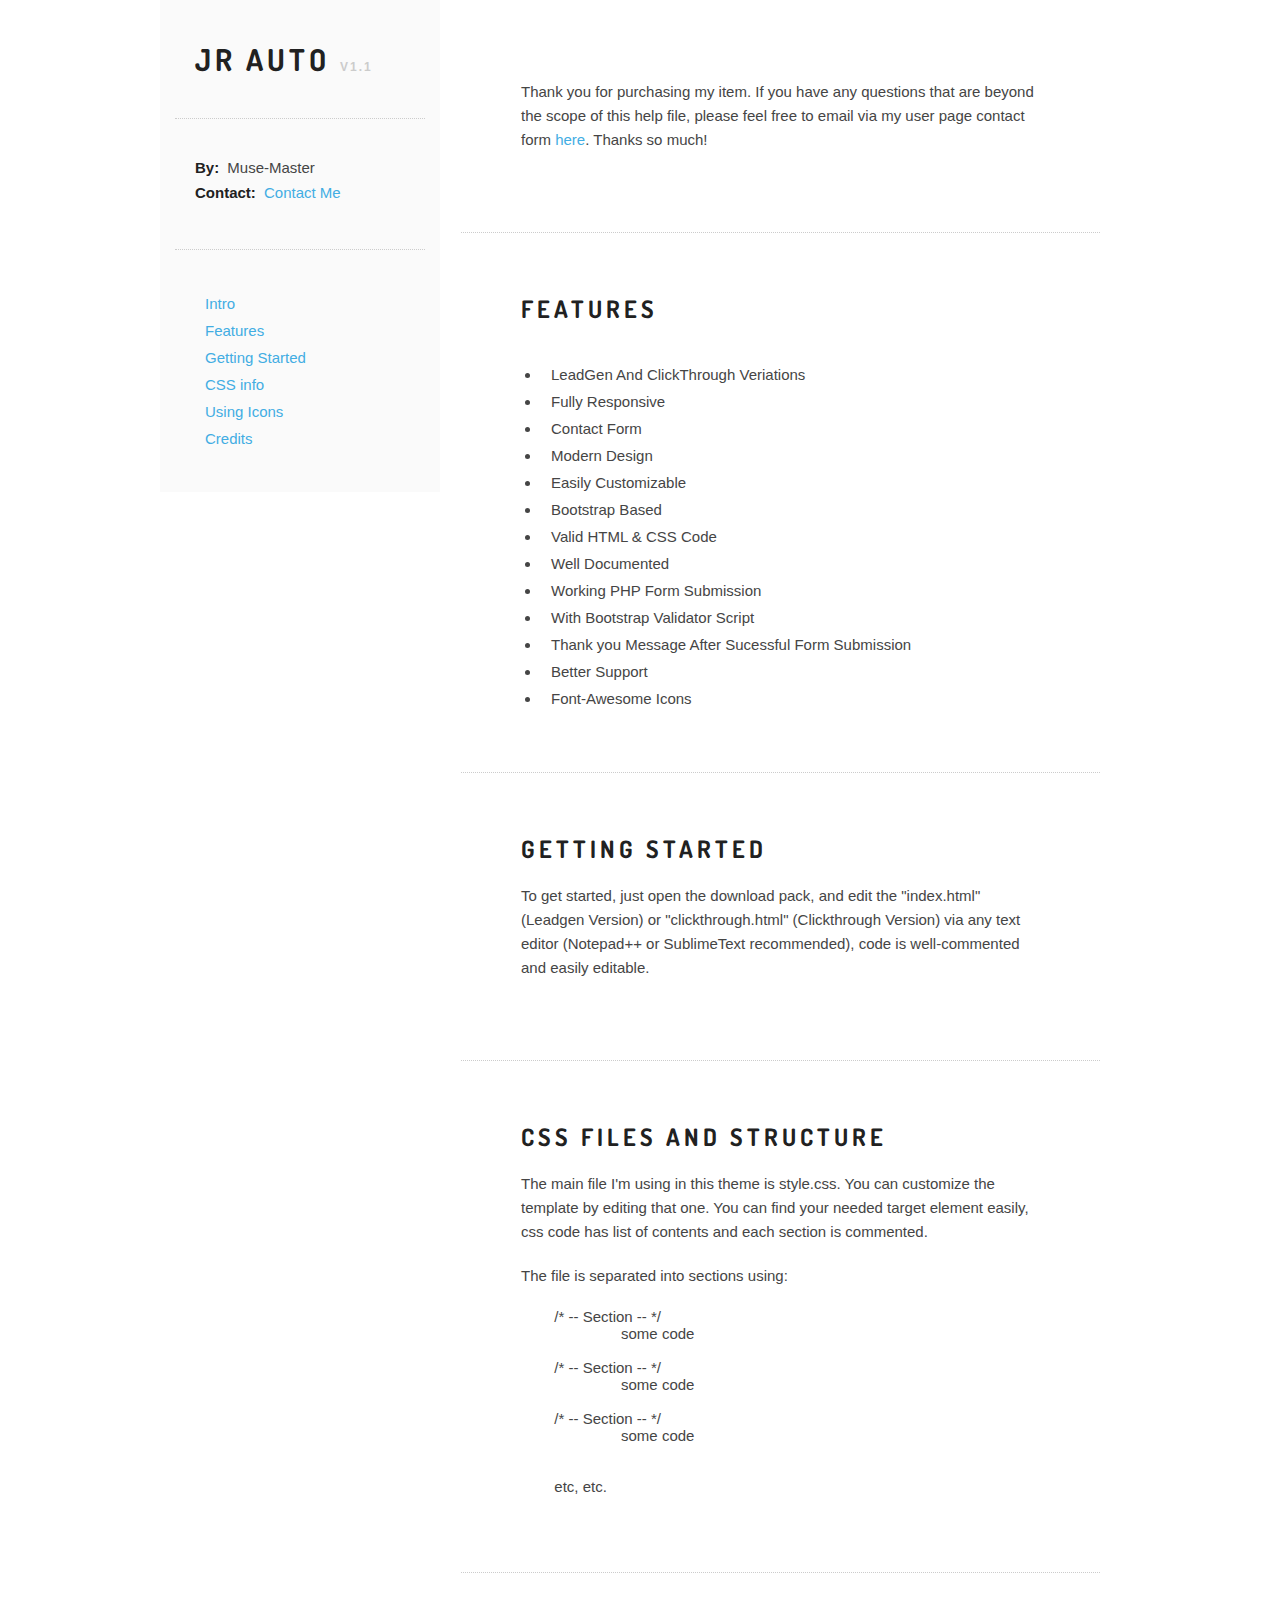
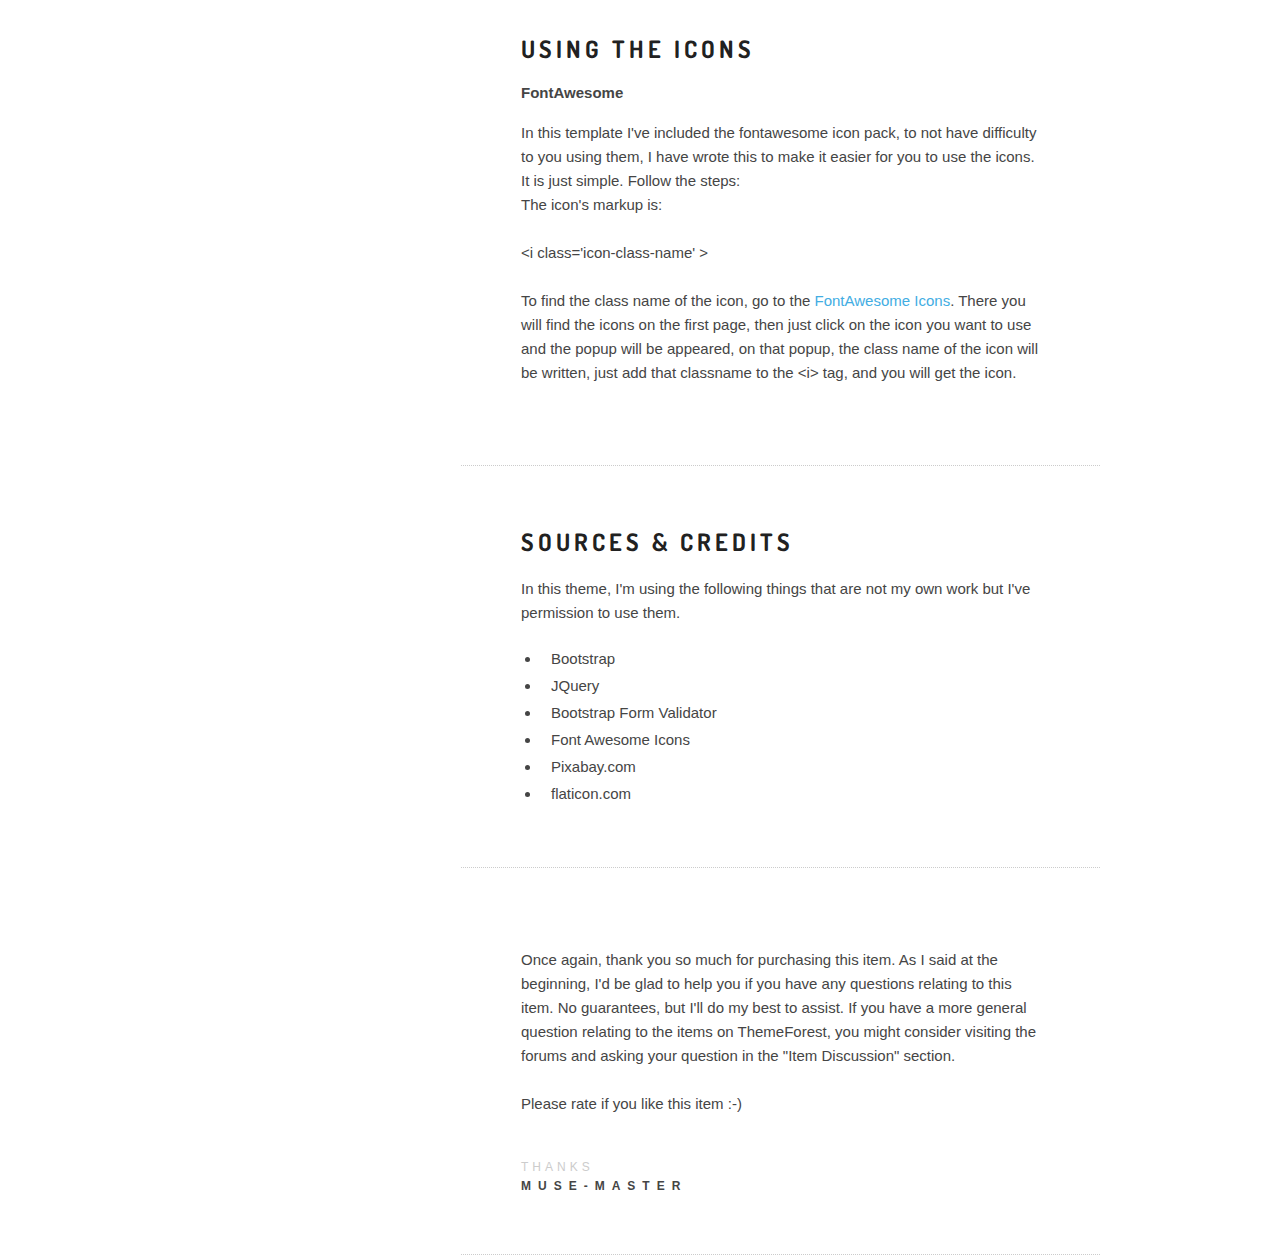
<file: Documentation/index - Open This in Browser.html>
<!DOCTYPE html>
<html>
	<head>
		
		<title>Jr Auto Insurance Template| Documentation</title>
		
		<link href='http://fonts.googleapis.com/css?family=Dosis:700|Open+UNOs' rel='stylesheet' type='text/css'>
		<link rel='stylesheet' type='text/css' href='css/style.css' >
		
	</head>
	<body>
		
		<div id='wrapper' >
			
			<div class='sidebar' >
				
				<div class='widget' >
					
					<h1>
						Jr Auto
						<sub>v1.1</sub>
					</h1>
					
				</div>
				
				<div class='widget info' >
					
					<div>
						<strong>By:</strong>
						<span>Muse-Master</span>
					</div>
					
					
					<div>
						<strong>Contact:</strong>
						<span><a href='http://themeforest.net/user/muse-master' target='_blank' >Contact Me</a></span>
					</div>
					
					
				</div>
				
				<div class='widget no-border' >
					
					<ul class='links' >
						
						<li>
							<a href='#intro' >Intro</a>
						</li>
						
						<li>
							<a href='#features' >Features</a>
						</li>
						
						<li>
							<a href='#start' >Getting Started</a>
						</li>
						
						<li>
							<a href='#css-info' >CSS info</a>
						</li>
						
						<li>
							<a href='#icons' >Using Icons</a>
						</li>
						
						<li>
							<a href='#credits' >Credits</a>
						</li>
						
						
						
					</ul>
					
				</div>
				
				
				
			</div>
			
			<div class='content' >
				
				<section id='intro' >
					
					
					<p>
						Thank you for purchasing my item. If you have any questions that are beyond the scope of this help file, please feel free to email via my user page contact form <a href="http://themeforest.net/user/muse-master" >here</a>. Thanks so much!
					</p>
					
				</section>
				
				<section id='features' >
					
					<h4>Features</h4>
					
					<br>
					
					<ul>
						<li>
							LeadGen And ClickThrough Veriations
						</li>

						<li>
							Fully Responsive
						</li>
						
						<li>
							Contact Form
						</li>
						
						<li>
							Modern Design
						</li>
						
						<li>
							Easily Customizable
						</li>
						
						<li>
							Bootstrap Based
						</li>
						
						<li>
							Valid HTML & CSS Code
						</li>
						
						<li>
							Well Documented
						</li>

						<li>
							Working PHP Form Submission
						</li>

						<li>
							With Bootstrap Validator Script
						</li>

						<li>
							Thank you Message After Sucessful Form Submission
						</li>

						<li>
							Better Support
						</li>
						
						<li>
							Font-Awesome Icons
						</li>
						
					</ul>
					
					
				</section>
				
				<section id='start' >
					
					<h4>Getting Started</h4>
					
					<p>
						To get started, just open the download pack, and edit the "index.html" (Leadgen Version) or "clickthrough.html" (Clickthrough Version) via any text editor (Notepad++ or SublimeText recommended), code is well-commented and easily editable.
					</p>
					
				</section>
				
				
				
				<section id='css-info' >
				
					<h4>CSS Files and Structure</h4>

					<p>The main file I'm using in this theme is style.css. You can customize the template by editing that one. You can find your needed target element easily, css code has list of contents and each section is commented.</p> 

					<p>The file is separated into sections using:</p>  

	<pre>
	/* -- Section -- */
			some code

	/* -- Section -- */
			some code
		
	/* -- Section -- */
			some code
		
		
	etc, etc. 
	</pre>
					
				</section>
				
				<section id='icons' >
					
					<h4>Using the icons</h4>
					
					
					<strong>FontAwesome</strong>
					<p>
						In this template I've included the fontawesome icon pack, to not have difficulty to you using them, I have wrote this to make it easier for you to use the icons. It is just simple. Follow the steps:
						<br>
						The icon's markup is: <br><br>
						<code>&lt;i class='icon-class-name' &gt;</code><br><br>
						To find the class name of the icon, go to the <a href='http://fontawesome.io/icons/' target='_blank' >FontAwesome Icons</a>. There you will find the icons on the first page, then just click on the icon you want to use and the popup will be appeared, on that popup, the class name of the icon will be written, just add that classname to the &lt;i&gt; tag, and you will get the icon.
					</p>
					
				</section>
				
				<section id='credits' >
					
					<h4>Sources & Credits</h4>
					
					<p>In this theme, I'm using the following things that are not my own work but I've permission to use them.</p>
					
					<ul>
						<li>Bootstrap</li>
						<li>JQuery</li>
						<li>Bootstrap Form Validator</li>
						<li>Font Awesome Icons</li>
						<li>Pixabay.com</li>
						<li>flaticon.com</li>
						
					</ul>
					
				</section>
				
				<section id='thanks' >
					
					<p>
						Once again, thank you so much for purchasing this item. As I said at the beginning, I'd be glad to help you if you have any questions relating to this item. No guarantees, but I'll do my best to assist. If you have a more general question relating to the items on ThemeForest, you might consider visiting the forums and asking your question in the "Item Discussion" section.
						<br><br>
						Please rate if you like this item :-)
					</p> 
					
					<div class='author' >
						<span>Thanks</span> <br>
						<em>Muse-Master</em>
					</div>
				
				</section>

				
			</div>
			
			
		</div>
		
	</body>
</html>
</file>
<file: Documentation/css/style.css>
body{
	font-size:15px;
}
*{
	margin:0;
	padding:0;
	-webkit-box-sizing:border-box;
	-moz-box-sizing:border-box;
	box-sizing:border-box;
	font-family: 'Open Sans', sans-serif;
	color:#454545;
}
h1, h2, h3, h4, h5, h6, .author{
	font-family: "Dosis", sans-serif;
	text-transform:uppercase;
	letter-spacing:4px;
	color:#212121;
}
h4{
	font-size:24px;
	margin-bottom:20px;
}
p{
	margin:20px 0;
	line-height:1.6em;
}
a{
	color:#42ADE3;
	text-decoration:none;
}
a:hover{
	color:#2C759A;
}
.no-border{
	border:none !important;
}
#wrapper{
	width:960px;
	margin:auto;
}
#wrapper:after{
	content: ' ';
	clear:both;
	display:table;
}
.sidebar{
	width:280px;
	float:left;
	position:fixed;
	background:#FAFAFA;
}
.sidebar .widget{
	border-bottom:dotted 1px #CCC;
	padding:40px 20px;
	margin:0 15px;
}
.sidebar ul{
	list-style:none;
	padding:0;
}
.widget.info > div{
	margin-bottom:8px;
}
.widget.info strong,
.widget.info span{
	display:inline-block;
	*display:inline;
	*zoom:1;
}
.widget.info strong{
	color:#212121;
	margin-right:4px;
}
.widget.info span{
	
}
.content{
	width:679px;
	float:right;
	background:#FFF;
}
ol,
ul{
	padding-left:20px;
}
ol li,
ul li{
	padding:5px 0;
	padding-left:10px;
}
h1{
	font-size:30px;
}
h1 sub{
	vertical-align:bottom;
	font-size:12px;
	display:inline-block;
	*display:inline;
	*zoom:1;
	margin-bottom:4px;
	letter-spacing:2px;
	color:#CCC;
}
section{
	border-bottom:dotted 1px #CCC;
	padding:60px;
	margin:0 20px;
}
.author{
	margin-top:40px;
}
.author span{
	color:#CCC;
	font-size:12px;	
}
.author em{
	font-style:normal;
	letter-spacing:7px;
	font-weight:bold;
	font-size:12px;
}
</file>
<file: css/style.css>
/* 
Created By : Muse-Master
Created For : Themeforest

===========================
     Table Of Content
===========================
01 - CSS Reset
02 - General Styles
03 - Logo Holder Styles
04 - Hero Section Styles
05 - Hero Section -clickthrough- Styles
06 - Clients Section Styles
07 - Features Styles
08 - Contact Details Styles
09 - Services Styles
10 - Offer Styles
11 - Reviews Styles
12 - FAQ Styles
13 - Footer Hero Styles
14 - Footer Styles
15 - Responsive Styles
*/


/* -- CSS Reset -- */
html, body, div, span, applet, object, iframe,
h1, h2, h3, h4, h5, h6, p, blockquote, pre,
a, abbr, acronym, address, big, cite, code,
del, dfn, em, img, ins, kbd, q, s, samp,
small, strike, strong, sub, sup, tt, var,
b, u, i, center,
dl, dt, dd, ol, ul, li,
fieldset, form, label, legend,
table, caption, tbody, tfoot, thead, tr, th, td,
article, aside, canvas, details, embed, 
figure, figcaption, footer, header, hgroup, 
menu, nav, output, ruby, section, summary,
time, mark, audio, video {
	margin: 0;
	padding: 0;
	border: 0;
	font-size: 100%;
	font: inherit;
	vertical-align: baseline;
}
/* HTML5 display-role reset for older browsers */
article, aside, details, figcaption, figure, 
footer, header, hgroup, menu, nav, section {
	display: block;
}
body {
	line-height: 1;
}
ol, ul {
	list-style: none;
}
blockquote, q {
	quotes: none;
}
blockquote:before, blockquote:after,
q:before, q:after {
	content: '';
	content: none;
}
table {
	border-collapse: collapse;
	border-spacing: 0;
}
/* -- End Reset -- */

/* -- General Styles -- */
h1, h2, h3, h4{
	font-family: 'Raleway', sans-serif;
}

h3, h4, h5{
	color: #494949;
}

h5, h6, p, form {
	font-family: 'Open Sans', sans-serif;
}

h2{
	font-size: 30px;
	color: #202020;
	font-weight: 700;
	line-height: 30px;
}

h3{
	font-size: 26px;
	color: #494949;
}

h4{
	font-size: 23px;
	font-weight: 700;
	line-height: 30px;
	padding: 8px 0;
}

h5{
	font-size: 20px;
	line-height: 30px;
	font-weight: 300;
	padding: 4px 0;
}

h6{
	font-size: 18px;
	line-height: 26px;
}

p{
	font-size: 15px;
	color: #777777;
	line-height: 26px;
}

.btn-primary, .services-list .list {
	-webkit-transition: all 0.3s ease-in-out;
	-moz-transition: all 0.3s ease-in-out;
	-o-transition: all 0.3s ease-in-out;
	transition: all 0.3s ease-in-out;
}

 /* Link Style */
a:link {
    color: #fff;
    text-decoration: none;
}


/* -- Logo Holder Styles -- */
.logo-holder{
	/* background-color: #202020; */
	width: 100%;
	padding-top: 20px;
	padding-bottom: 20px;
}

.logo-holder h2{
	font-size: 26px;
	font-weight: 700;
	margin-top: 10px;
	margin-bottom: 10px;
	padding: 0;
}

.logo-holder h2 a{
	color: #fff;
	padding-top: 4px;
	padding-bottom: 4px;
	padding-left: 10px;
	padding-right: 10px;
	/* border: solid 2px #fff; */
}

.logo-holder h2 span, .logo-holder h4 span{
	color: #fbd45a;
}

.logo-holder h4{
	color: #fff;
	float: right;
	font-weight: 300;
	line-height: 50px;
	padding: 0;
}


.logo-holder .nav-link {
	color: var(--bs-body-bg);
}

.logo-holder .nav-link:focus, .logo-holder .nav-link:hover {
	color: #fbd45a;
}

.navbar .container .navbar-toggler {
	/* fill: #fbd45a; */
	border: 1px #fbd45a;
	border-style: outset;
}

@media (max-width: 992px) {
	section.clients {
		display: none;
	}
}

.fade {
	opacity: 1;
}

/* -- Header Section Styles -- */
header{
	background: linear-gradient(rgba(0, 0, 0, 0.75), rgba(0, 0, 0, 0.8)),
                url('../images/header.jpeg') no-repeat center;
    background-size: cover;
    background-attachment: fixed;
    color: #fff;
    min-height: 740px;
	padding: 15px;
}
/* -- Header Section Styles ClickThrough -- */
.click-through {
	min-height: 600px;
}


/* -- Hero Section -leadgen- Styles -- */
.hero{
	position:relative;
	right:0;
	left:0;
	/* top:30%; */
	/* transform:translateY(-30%); */
}

.hero .row {
	display: flex;
	align-items: center;
	justify-content: space-between;
}

.hero-text{
	margin-top: 120px;
}

.hero-text h1{
	font-size: 66px;
	font-weight: 700;
	color: #fff;
	line-height: 70px;
}

.hero-text h1 .big-title{
	font-size: 118px;
	color: #fbd45a;
	font-weight: 900;
}

.hero-text h2{
	color: #fff;
	font-size: 41px;
	font-weight: 700;
	line-height: 35px;
}

.hero-text h6{
	color: #fff;
	margin-top: 10px;
	letter-spacing: 0.6px;
}

/* -- Hero Section -clickthrough- Styles -- */
.click-through .hero{
	position:relative;
	right:0;
	left:0;
	top:40%;
	transform:translateY(-30%);
}

.click-through .hero-text{
	margin-top: 0;
	text-align: center;
}

.click-through .hero-text h1{
	font-size: 66px;
	font-weight: 300;
	color: #fff;
	line-height: 70px;
}

.click-through .hero-text h1 .big-title{
	font-size: 86px;
	color: #fbd45a;
	font-weight: 900;
}

.click-through .hero-text h2{
	color: #fff;
	font-size: 66px;
	font-weight: 300;
	line-height: 60px;
}

.click-through .hero-text h6{
	color: #fff;
	margin-top: 10px;
	letter-spacing: 0.6px;
}

.click-through .btn-primary {
	font-size: 26px;
	padding: 14px 40px;
	border: none;
	color: #202020;
	margin-top: 20px;
	background-image: -webkit-linear-gradient(top, #ffc600, #F2B900);
  	background-image: -moz-linear-gradient(top, #ffc600, #F2B900);
  	background-image: -ms-linear-gradient(top, #ffc600, #F2B900);
 	background-image: -o-linear-gradient(top, #ffc600, #F2B900);
 	background-image: linear-gradient(to bottom, #ffc600, #F2B900);
}
.click-through .btn-primary:hover, .click-through .btn-primary:active{
	color: #202020;
	background-image: -webkit-linear-gradient(top, #fff, #c4c4c4);
  	background-image: -moz-linear-gradient(top, #fff, #c4c4c4);
  	background-image: -ms-linear-gradient(top, #fff, #c4c4c4);
 	background-image: -o-linear-gradient(top, #fff, #c4c4c4);
 	background-image: linear-gradient(to bottom, #fff, #c4c4c4);
}

/* -- Hero Section -clickthrough- Styles End-- */

.arrow {
	text-align: center;
	margin-top: 230px;
}

.hero-form{
	background-color: #fbd45a;
	text-align: center;
	padding: 40px;
	border-radius: 6px;
	margin-top: 10px;
}

.hero-form h2{
	font-size: 34px;
	font-weight: 800;
}

.hero-form h6{
	color: #202020;
	font-weight: 300;
}

.hero-form form{
	margin-top: 30px;
	font-weight: 300;
}

.hero-form .form-control{
	border: 1px solid #fff;
	border-radius: 0;
	color: #202020;
}

.hero-form form input:hover, .hero-form form input:focus{
	border: 1px solid #202020;
}
.form-control::-webkit-input-placeholder { 
	color: #333333; 
	opacity: 1; 
}
.form-control:-moz-placeholder { 
	color: #333333;
}
.form-control::-moz-placeholder {
	color: #333333;
}
.form-control:-ms-input-placeholder {
	color: #333333;
}

.btn-primary{
	font-size: 34px;
	font-weight: 900;
	font-family: 'Raleway', sans-serif;
	background-image: -webkit-linear-gradient(top, #202020, #000);
  	background-image: -moz-linear-gradient(top, #202020, #000);
  	background-image: -ms-linear-gradient(top, #202020, #000);
 	background-image: -o-linear-gradient(top, #202020, #000);
 	background-image: linear-gradient(to bottom, #202020, #000);
}
.btn-primary:hover, .btn-primary:active{
	background-image: -webkit-linear-gradient(top, #000, #202020);
  	background-image: -moz-linear-gradient(top, #000, #202020);
  	background-image: -ms-linear-gradient(top, #000, #202020);
 	background-image: -o-linear-gradient(top, #000, #202020);
 	background-image: linear-gradient(to bottom, #000, #202020);
}

.hero-form > p{
	color: #202020;
	font-weight: 300;
	padding-top: 10px;
}

.form-message{
	color: white;
	display: none;
}
.form-msg{
	color: #202020;
}

.form-msg-error{
	color: red;
}

/* -- Clients Section Styles -- */

.clients{
	background-color: #202020;
	width: 100%;
	padding: 20px 0;
}

.clients h6{
	color: #fff;
	opacity: 0.5;
	padding-top: 8px;
}

.clients-logos {
	float: right;
}

.clients img{
padding-top: 6px;
opacity: 0.8;
padding-bottom: 8px;
}

.clients img:hover{
	opacity: 1;
}

/* -- Features Styles -- */

.features{
	margin-top: 80px;
}

.features .container{
	background-image: url('../images/gesture-women.jpeg');
	background-repeat: no-repeat;
	background-position: right top;
	padding-bottom: 80px;
}

.features-title{
	margin-bottom: 60px;
}

.features h4{
	color: #202020;
}

.features-list {
	margin-top: 36px;
}

.features-list img{
	float: left;
	margin-top: 6px;
	margin-right: 10px;
}


/* -- Contact Details Styles -- */

.contact{
	background-image: url('../images/pattern.png');
	background-attachment: fixed;
	padding: 80px 0;
	text-align: center;
}

.contact h2, .contact h3, .contact h4{
	color: #fff;
}

.contact h4{
	font-weight: 300;
}

.contact h2{
	font-size: 74px;
	padding: 10px 0;
	line-height: 60px;
}

.contact h3{
	font-family: 'Open Sans', sans-serif;
	font-style: italic;
	font-weight: 300;
	line-height: 30px;
	padding-top: 10px;
}


/* -- Services Styles -- */

.services {
	text-align: center;
	margin-top: 100px;
	margin-bottom: 90px;
}

.services-title {
	margin-bottom: 80px;
}

.services-title h2 {
	padding: 8px 0;
}

.services-list .list{
	background-color: #f4f4f4;
	padding: 70px 20px;
	margin-top: 30px;
}

.services-list .list:hover{
	background-color: #202020;
}
.services-list .list:hover h4, 
.services-list .list:hover p {
	color: #fff;
} 

.services-list .list img{
	margin-bottom: 8px;
	height: 44px;
}


/* -- Offer Styles -- */

.offer {
	text-align: center;
	margin-bottom: 100px;
}
.offer h2{
	font-size: 46px;
	line-height: 40px;
	padding: 8px 0;
}

.offer .btn-primary{
	font-size: 32px;
	font-weight: 800;
	border: none;
	color: #202020;
	line-height: 18px;
	padding-top: 30px;
	padding-bottom: 24px;
	margin-top: 20px;
	font-family: 'Raleway', sans-serif;
	background-image: -webkit-linear-gradient(top, #fbd45a, #ffc600);
  	background-image: -moz-linear-gradient(top, #fbd45a, #ffc600);
  	background-image: -ms-linear-gradient(top, #fbd45a, #ffc600);
 	background-image: -o-linear-gradient(top, #fbd45a, #ffc600);
 	background-image: linear-gradient(to bottom, #fbd45a, #ffc600);
}
.offer .btn-primary:hover, .offer .btn-primary:active{
	color: #fbd45a;
	background-image: -webkit-linear-gradient(top, #000, #202020);
  	background-image: -moz-linear-gradient(top, #000, #202020);
  	background-image: -ms-linear-gradient(top, #000, #202020);
 	background-image: -o-linear-gradient(top, #000, #202020);
 	background-image: linear-gradient(to bottom, #000, #202020);
}

.offer a span{
	font-size: 16px;
	font-weight: 300;
}


/* -- Reviews Styles -- */

.reviews {
	text-align: center;
	padding-top: 80px;
	padding-bottom: 70px;
	background-color: #f0f0f0;
}

.reviews-title {
	margin-bottom: 50px;
}

.reviews-title h2 {
	padding: 8px 0;
}

.reviews-list {
	margin-top: 40px;
}

.reviews-list-row{
	padding-bottom: 40px;
	border-bottom: 1px solid #c4c4c4;
}

.reviews-list p{
	margin-top: 10px;
	color: #494949;
}

.fa-star {
	color: #ffc600;
	font-size: 20px;
}


/* -- FAQ Styles -- */

.faq {
	margin-top: 80px;
	margin-bottom: 80px;
}

.faq-title {
	text-align: center;
	margin-bottom: 20px;
}
.faq-title h2 {
	padding: 8px 0;
}

.faq-list div h2{
	font-size: 70px;
	color: #f0f0f0;
	line-height: 56px;
	padding: 0;
}

.faq-list > div {
	margin-top: 60px;
}

.faq-list .col-md-6, .faq-list .col-lg-6, .faq-list .col-sm-6 {
	padding-left: 0px;
}

.faq-list .qa div{
	padding-left: 28px;
}

.faq-list .qa h6 {
	font-family: 'Raleway', sans-serif;
	font-weight: 700;
}

.faq-list .qa p {
	padding-top: 6px;
}


/* -- Footer Hero Styles -- */

.footer-hero {
	background: linear-gradient(rgba(0, 0, 0, 0.65), rgba(0, 0, 0, 0.6)),
                url('../images/footer.jpeg') no-repeat center;
    background-size: cover;
    background-attachment: scroll;
    text-align: center;
    color: #fff;
    padding-top: 80px;
    padding-bottom: 90px;
}

.footer-hero h2{
	font-size: 40px;
	line-height: 60px;
	color: #fff;
}

.footer-hero .btn-primary {
	font-size: 40px;
	font-weight: 900;
	border: none;
	color: #202020;
	line-height: 18px;
	padding-top: 34px;
	padding-bottom: 34px;
	margin-top: 36px;
	font-family: 'Raleway', sans-serif;
	background-image: -webkit-linear-gradient(top, #fbd45a, #ffc600);
  	background-image: -moz-linear-gradient(top, #fbd45a, #ffc600);
  	background-image: -ms-linear-gradient(top, #fbd45a, #ffc600);
 	background-image: -o-linear-gradient(top, #fbd45a, #ffc600);
 	background-image: linear-gradient(to bottom, #fbd45a, #ffc600);
}
.footer-hero .btn-primary:hover, .footer-hero .btn-primary:active{
	color: #fbd45a;
	background-image: -webkit-linear-gradient(top, #000, #202020);
  	background-image: -moz-linear-gradient(top, #000, #202020);
  	background-image: -ms-linear-gradient(top, #000, #202020);
 	background-image: -o-linear-gradient(top, #000, #202020);
 	background-image: linear-gradient(to bottom, #000, #202020);
}


/* -- Footer Styles -- */

.footer {
	padding-top: 30px;
	padding-bottom: 30px;
}

.footer .fa-heart {
	color: #fbd45a;
}

.social {
	float: right;
	line-height: 24px;
}

.social i{
	color: #202020;
	display: inline-block;
	text-decoration: none;
	padding-left: 6px;
	padding-right: 6px;
	font-size: 16px;
}

.social i:hover {
	color: #fbd45a;
}



/*------------------------------
--------Responsive Styles-------
------------------------------*/

@media only screen and (min-width: 992px) and (max-width:1200px) {
	.hero-text h1 {
		font-size: 54px;
	}
	.hero-text h1 .big-title {
		font-size: 95px;
	}
	.hero-text h2 {
		font-size: 34px;
	}
	.clients h6 {
		padding-top: 0;
	}
}

@media only screen and (max-width: 991px) {
	.logo-holder {
		text-align: center;
	}
	.logo-holder h4 {
		float: none;
		padding: 0;
	}
	header{
    	min-height: 1140px;
	}
	.hero {
		top: 0px;
		transform: translateY(0);
	}
	.arrow {
		display: none;
	}
	.hero-text {
		text-align: center;
		margin-top: 110px;
	}
	.hero-form {
		margin-top: 40px;
	}
	.features .container{
	background-image: none;
	}
	.clients {
		text-align: center;
	}
	.clients .img-responsive {
		display: inline-block;
	}
	.clients h6 {
		padding-bottom: 14px;
	}
	.footer-hero h2 {
		font-size: 36px;
		line-height: 40px;
		padding-bottom: 20px;
	}

}

@media only screen and (max-width: 767px) {
	.click-through .hero-text h1{
		font-size: 44px;
		line-height: 50px;
	}

	.click-through .hero-text h1 .big-title{
		font-size: 66px;
		font-weight: 900;
	}

	.click-through .hero-text h2{
		font-size: 44px;
		line-height: 40px;
	}
	.faq-list div h2 {
		text-align: center;
	}
	.footer {
		text-align: center;
	}
	.social {
		float: none;
	}
	.contact h2 {
		font-size: 54px;
		line-height: 40px;
	}
	.offer h2 {
		font-size: 42px;
	}
}

@media only screen and (max-width: 500px) {
	header{
    	min-height: 1100px;
	}
	.logo-holder h2 a {
		font-size: 22px;
	}
	.logo-holder h4 {
		font-size: 18px;
		line-height: 30px;
	}
	.hero-text h1{
		font-size: 46px;
	}
	.hero-text h1 .big-title {
		font-size: 88px;
		line-height: 36px;
	}
	.hero-text h2 {
		font-size: 32px;
	}
	.hero-text {
		margin-top: 80px;
	}

	.click-through .hero-text h1{
		font-size: 30px;
		line-height: 40px;
	}

	.click-through .hero-text h1 .big-title{
		font-size: 46px;
		font-weight: 900;
	}

	.click-through .hero-text h2{
		font-size: 30px;
		line-height: 30px;
	}
	.click-through .btn-primary {
		font-size: 20px;
		width: 100%;
		padding: 10px 10px;
	}

	.contact h2 {
		font-size: 42px;
		line-height: 30px;
	}
	.contact h3 {
		font-size: 20px;
	}
	.offer h2 {
		font-size: 38px;
	}

}

@media only screen and (max-width: 400px) {
	.logo-holder h4 {
	}
	.hero-text h1{
		font-size: 34px;
		line-height: 60px;
	}
	.hero-text h1 .big-title {
		font-size: 64px;
	}
	.hero-text h2 {
		font-size: 22px;
		line-height: 10px;
		padding: 0;
	}
	.hero-text {
		margin-top: 60px;
	}	
	.hero-text h6 {
		font-size: 15px;
		line-height: 20px;
	}
	.hero-form {
		padding: 30px 20px;
	}
	.btn-primary {
		font-size: 24px;
	}
	.contact h2{
		font-size: 30px;
	}
	.contact h3 {
		font-size: 18px;
		padding-top: 8px;
	}
	.footer-hero .btn-primary, .offer .btn-primary {
		font-size: 30px;
	}
	.offer h2 {
		font-size: 34px;
	}
}


/* Terms & conditions */
.talk-to {
	padding: 10px 25px;
	border-radius: 30px;
	background: #fbd45a;
}
.talk-to a {
	color: #000;
	text-decoration: none;
}
</file>
